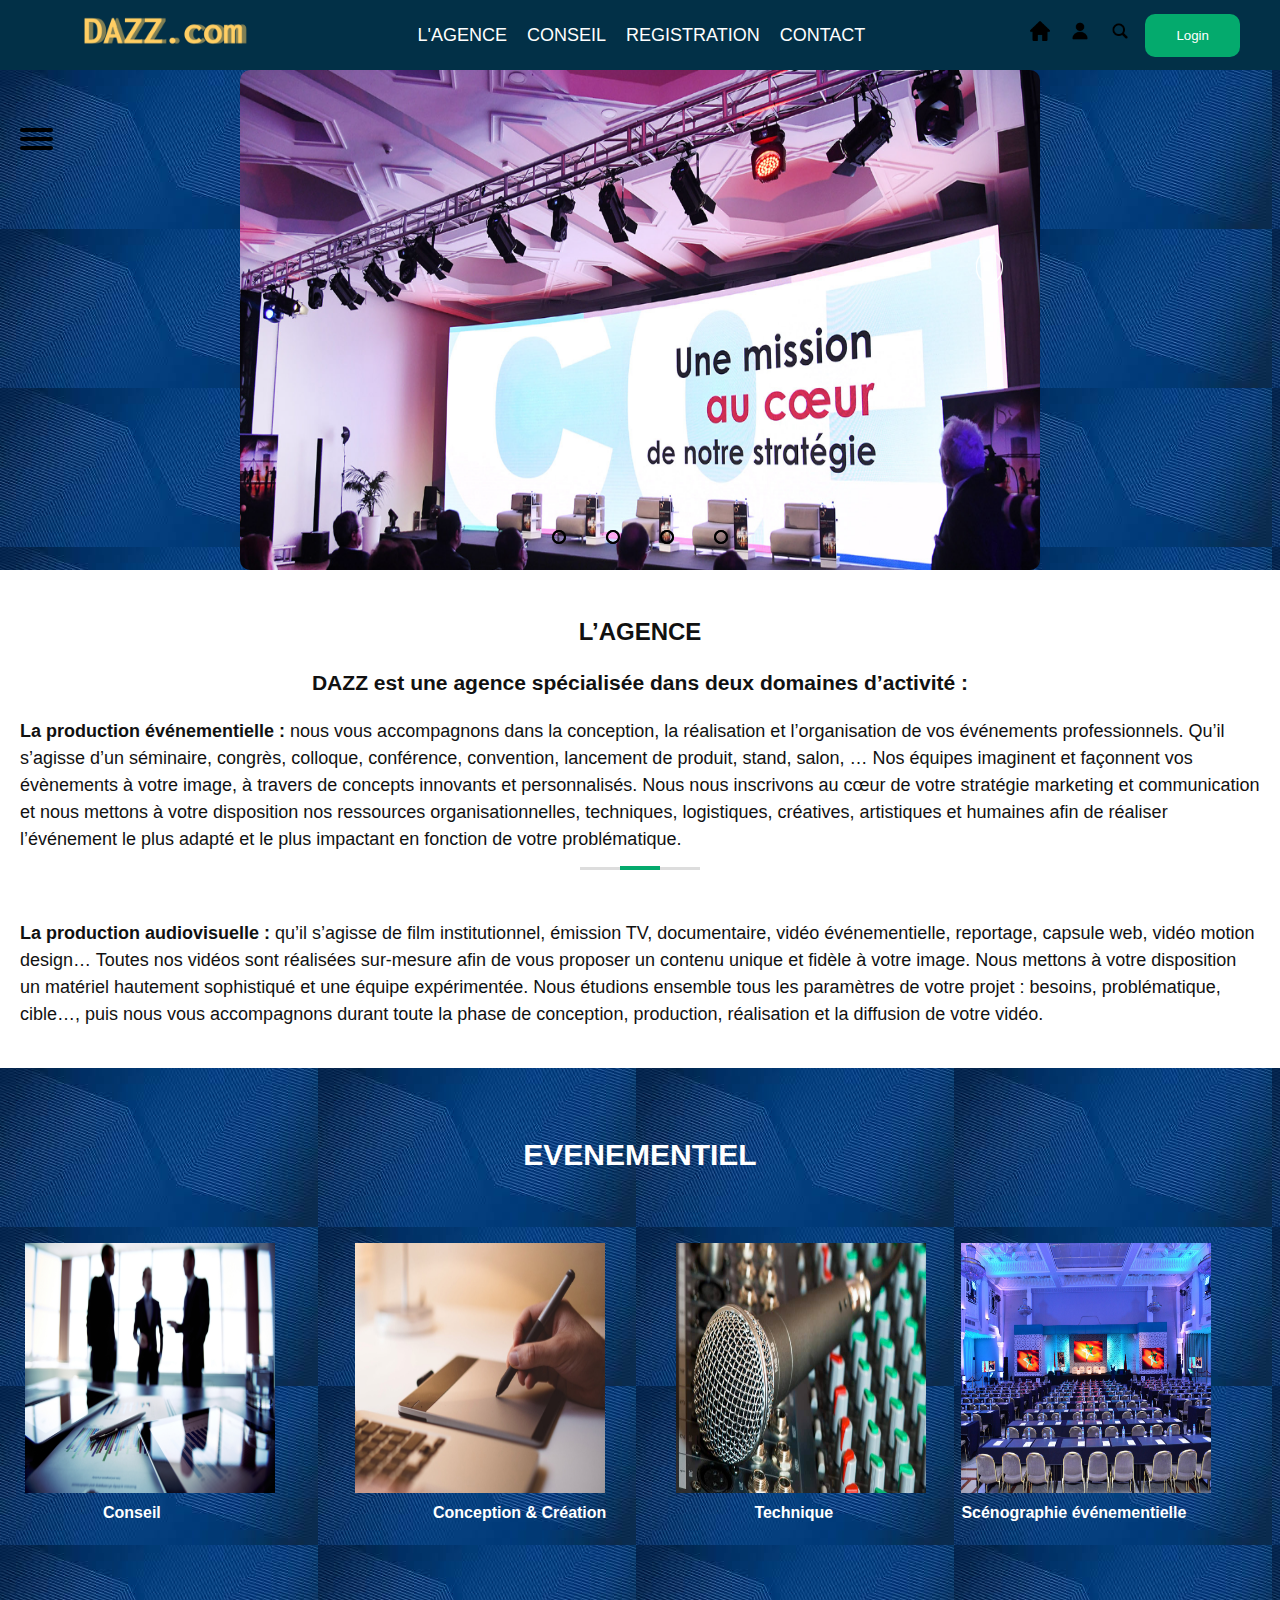
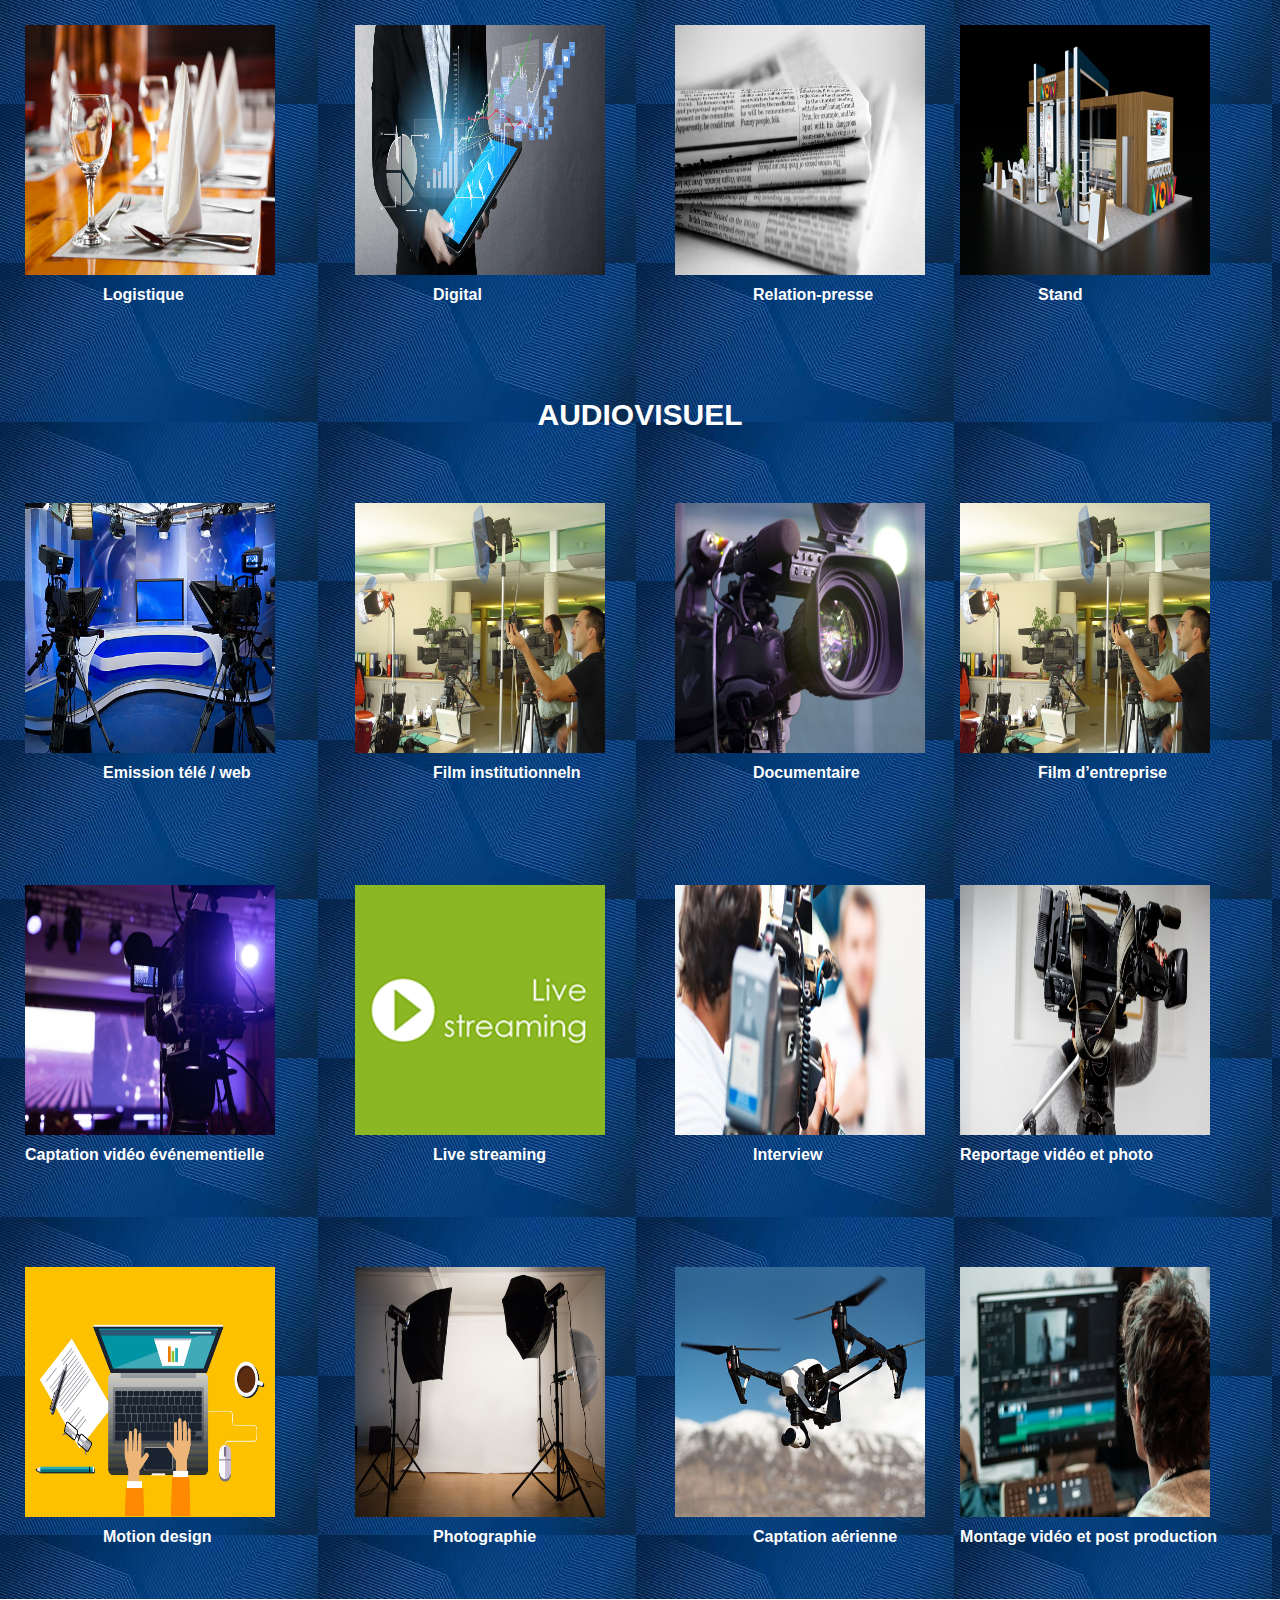
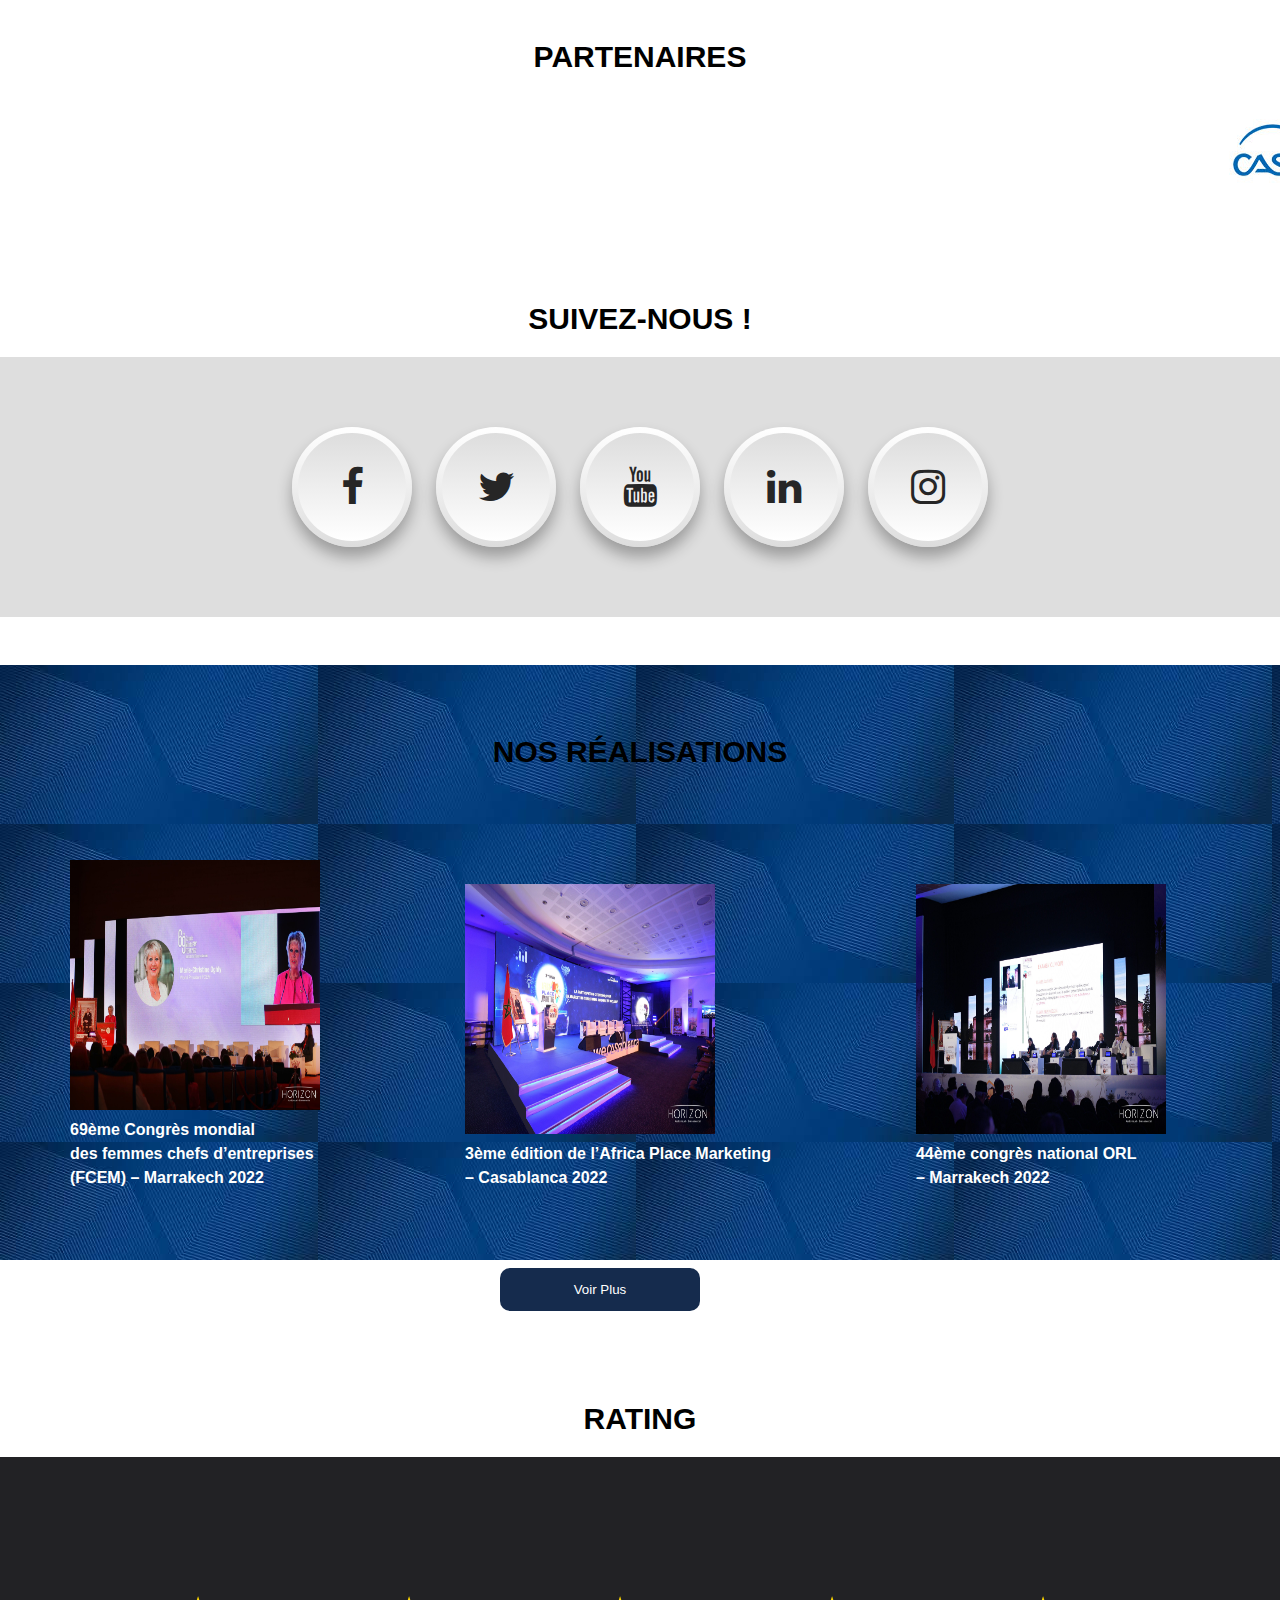
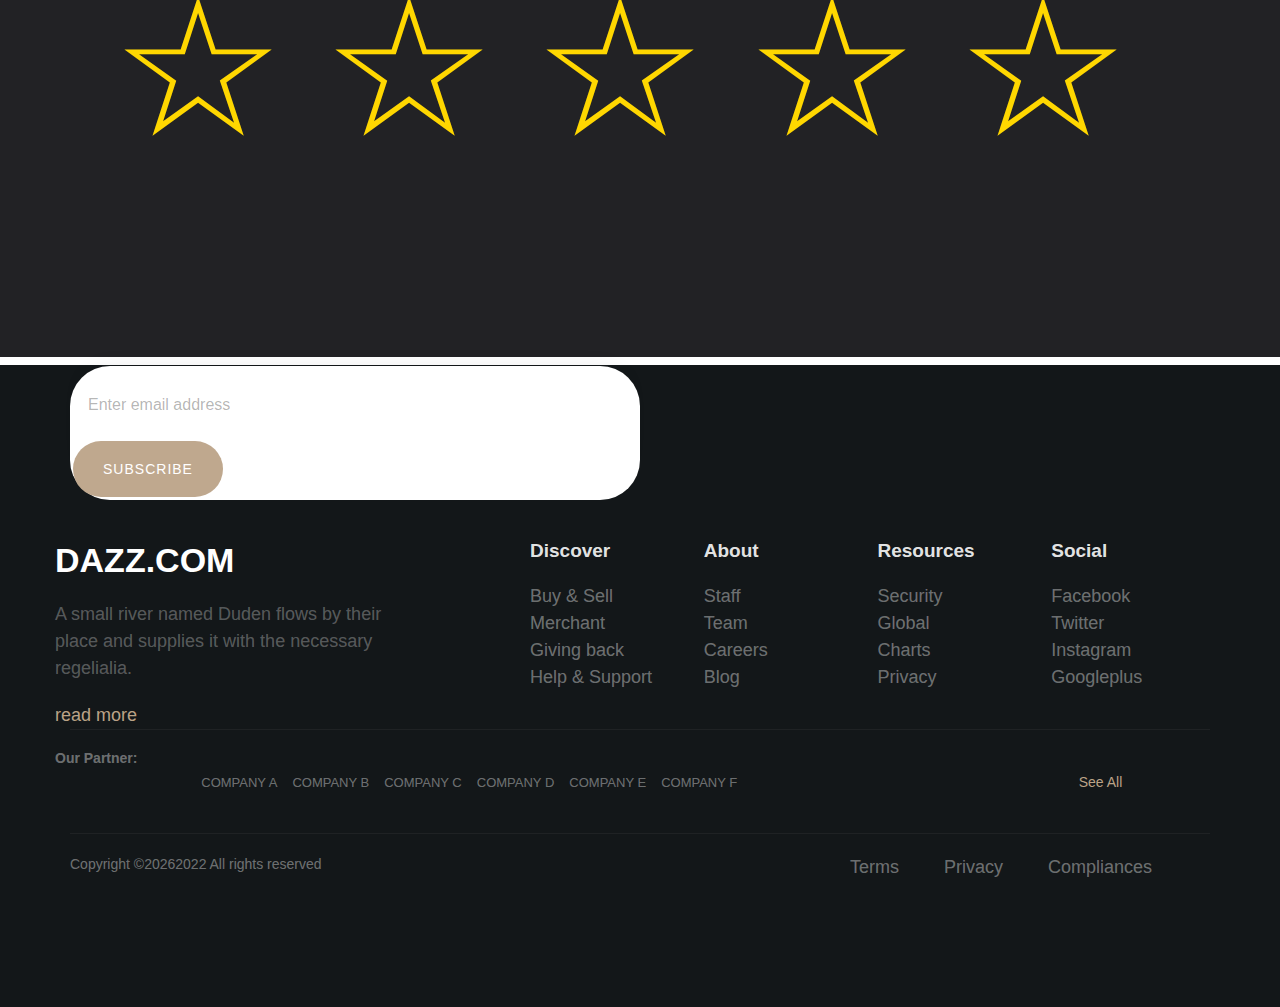
<file: index.html>
<!DOCTYPE HTML>
<html lang="fr">
	<head>
		<meta charset="UTF-8"/>
		<meta name="author" content="DAZZAZI AHMED SAID"/>
		<meta name="viewport" content="width=device-width, initial-scale=1">
		<title></title>
		<link rel="stylesheet" href="css/head.css">
		<link rel="stylesheet" href="css/gauche.css">
		<!--link rel="stylesheet" href="css/c2.css"-->
		<link rel="stylesheet" href="css/c3.css">
		<link rel="stylesheet" href="css/c4.css">
		<link rel="stylesheet" href="css/style.css"/>
		<link rel="javascript" href="js/j1.js"/>
		<link rel="shortcut icon" href="images\logo.png">
		<style>
			/*html,body{
				background-image: url('./images/bg2.jpg');
			}*/
			.socialm{
				width: 100%;
				height: 260px;
			}
			/*.c2,.c1,.c3{
				width: auto;
				height: auto;
				
			}*/
			h6{
				font-size: medium;
				color: white;
			}
			#ev2{
				font-size: medium;
				padding-left: 78px;
				color: white;
			}
			#ev1{
				font-size: medium;
				padding-left: 0;
				color: white;
			}
			h1{
				text-align: center;
				color: rgb(0, 0, 0);
			}
			h1.bl1{
				text-align: center;
				color: rgb(172, 48, 48);
			}	
		 	h1::after {
    		content: "";
    		position: absolute;
    		display: block;
    		width: 40px;
    		height: 4px;
    		background: #04aa6d;
    		bottom: 30px;
    		left: calc(50% - 20px);
			
			}
			h1::before {
    		content: "";
    		position: absolute;
    		display: block;
    		width: 120px;
    		height: 3px;
   		 	background: #ddd;
    		bottom: 30px;
    		left: calc(50% - 60px);
}
			.block_0{
				/*background-color: #152b4d;*/
				background-image: url('./images/bg2.jpg');
				
			}
			.sl{
				width: 100%;
				height: 500px;
			}
		</style>
	</head>
	<body>
	<!-- ======= header ======= -->
	<header class="entete" >
			
		<nav class="top-nav">
			<a class="logo" href="index.html"><img src="images/logo_transparent.png" id="lg"></a>
		  <div class="lists-container" id="lists-container">
			<ul class="link-list" id="link-list">
		
				<li class="bu"><a id="d2" href="AGENCE.html" >L'AGENCE</a></li>
				<li classc="bu"><a id="d2" href="nous.html" >CONSEIL</a></li>
				<li class="bu"><a id="d2" href="registerS.html" >REGISTRATION</a></li>
				<li class="bu"><a id="d2" href="Contact.html" >CONTACT</a></li>
				
			</ul>
			<ul class="social-list">
				<li><a id="d1" href="index.html"><img src="images\home.png" id="h"></a></li>
				<li><a id="d1" href="#" ><img src="images\utilisateur.png" id="h"></a></li>
				<li><a id="d1" href="#"><img src="images\loupe.png" id="h"></a></li>
				<li>
					<div class="bd">
						<button onclick="document.getElementById('id1').style.display='block'" style="width:auto;">Login</button>

						<div id="id1" class="b1">
						  
						  <form name="form" class="b1-content animate" method="post">
							<div class="imgcontainer">
							  <span onclick="document.getElementById('id1').style.display='none'" class="close" title="Close B1">&times;</span>
							  <img src="images/profil-de-lutilisateur.png" alt="Avatar" class="avatar"/>
							</div>
							<div class="container">
							  <label for="uname"><b>Username</b></label>
							  <input type="name" placeholder="Enter Username" name="uname" required>
						
							  <label for="psw"><b>Password</b></label>
							  <input type="password" placeholder="Enter Password" name="psw" required>
								
							  <label for="tel"><b>Phone</b></label>
							  <input type="tel" placeholder="(+212)" name="tel" required>
							  <button type="submit" onclick="javascript:affiche();">Login</button>
							  <label>
								<input type="checkbox" checked="checked" name="remember"> Remember me
							  </label>
							</div>
						  </form>
						</div>
						</div>

				</li>
			</ul>
		  </div>
		  <button class="btn menu-btn" id="menu-btn"><i class="ri-menu-line"></i></button>
		  <button class="btn close-btn" id="close-btn"><i class="ri-close-fill"></i></button>
		</nav>
</header>
<!-- ======= End header ======= -->
<br\>
<iframe class="sl" src="gaucheS.html" name="sl" >sorry</iframe>
<!--iframe class="centre" src="centreS.html" name="centre" >sorry</iframe-->
<div class="centre">
	<div class="gauche">	
   <nav role="navigation">
   <div id="menuToggle">
   <input type="checkbox" />
   <span></span>
   <span></span>
   <span></span>
   <ul id="menu">
	   <li><a href="index.html">Home</a></li>
	   <li><a href="AGENCE.html">Agence</a></li>
	   <li><a href="registerS.html">Registration</a></li>
	   <li><a href="Contact.html">Contact</a></li>
	   <li><a href="rating.html">Avis</a></li>
   </ul>
   </div>
   </nav>
   </div>
   <h2 style="text-align: center;">L’AGENCE</h2>
   <h3  style="text-align: center;">DAZZ est une agence spécialisée dans deux domaines d’activité :</h3>
   <div class="Box">
	<div class="cont">
		<ul>
		<li style="display: list-item;text-align: -webkit-match-parent;"><p><b>La production événementielle : </b>nous vous accompagnons dans la conception, la réalisation et l’organisation de vos événements professionnels. Qu’il s’agisse d’un séminaire, congrès, colloque, conférence, convention, lancement de produit, stand, salon, … Nos équipes imaginent et façonnent vos évènements à votre image, à travers de concepts innovants et personnalisés.  Nous nous inscrivons au cœur de votre stratégie marketing et communication et nous mettons à votre disposition nos ressources organisationnelles, techniques, logistiques, créatives, artistiques et humaines afin de réaliser l’événement le plus adapté et le plus impactant en fonction de votre problématique.</p></li>
		<br>
		<li style="display: list-item;text-align: -webkit-match-parent;"><p><b>La production audiovisuelle : </b>qu’il s’agisse de film institutionnel, émission TV, documentaire, vidéo événementielle, reportage, capsule web, vidéo motion design… Toutes nos vidéos sont réalisées sur-mesure afin de vous proposer un contenu unique et fidèle à votre image. Nous mettons à votre disposition un matériel hautement sophistiqué et une équipe expérimentée. Nous étudions ensemble tous les paramètres de votre projet : besoins, problématique, cible…, puis nous vous accompagnons durant toute la phase de conception, production, réalisation et la diffusion de votre vidéo.</p></li>
	</ul>
	</div>
	</div>
   <div class="block_0">
   <div>
	<h2 style="color: rgba(240, 248, 255, 0);">rrrrrrrrrr</h2>
   </div>
<h1 style="color: white;">EVENEMENTIEL</h1>
<div class="c1" style="display:inline-block;margin: 25px;">
	<img src="images\Conseil.jpg">
	<h6 id="ev2">Conseil</h6>
	</div>
   <div class="c2" style="display:inline-block;margin: 50px;">
	<img src="images\Conception_creation.jpg">
	<h6 id="ev2">Conception & Création</h6>
	</div>
   <div class="c3" style="display:inline-block; margin: 15px;">
	<img src="images\Technique.jpg">
	<h6 id="ev2">Technique</h6>
	</div>
	<div class="c4" style="display:inline-block; margin: 15px;">
		<img src="images\agence.jpg">
		<h6 id="ev1">Scénographie événementielle</h6>
		</div>
	<div class="c5" style="display:inline-block; margin: 25px;">
		<img src="images\Logistique.jpg">
		<h6 id="ev2">Logistique</h6>
		</div>
		<div class="c6" style="display:inline-block; margin: 50px;">
			<img src="images\Digital.jpg">
			<h6 id="ev2">Digital</h6>
			</div>
		<div class="c7" style="display:inline-block; margin: 15px;">
			<img src="images\Relation-presse.jpg">
			<h6 id="ev2">Relation-presse</h6>
			</div>
		<div class="c8" style="display:inline-block; margin: 15px;">
			<img src="images\Stand.jpg">
			<h6 id="ev2">Stand</h6>
		</div>
<h1 style="color: white;">AUDIOVISUEL</h1>		
<div class="c1" style="display:inline-block;margin: 25px;">
	<img src="images\Emission-tele-web.jpg">
	<h6 id="ev2">Emission télé / web</h6>
	</div>
   <div class="c2" style="display:inline-block;margin: 50px;">
	<img src="images\Film-dentreprise.jpg">
	<h6 id="ev2">Film institutionneln</h6>
	</div>
   <div class="c3" style="display:inline-block; margin: 15px;">
	<img src="images\Documentaire.jpg">
	<h6 id="ev2">Documentaire</h6>
	</div>
	<div class="c4" style="display:inline-block; margin: 15px;">
		<img src="images\Film-dentreprise.jpg">
		<h6 id="ev2">Film d’entreprise</h6>
		</div>
	<div class="c5" style="display:inline-block; margin: 25px;">
		<img src="images\Captation-video-evenementielle.jpg">
		<h6 id="ev1">Captation vidéo événementielle</h6>
		</div>
		<div class="c6" style="display:inline-block; margin: 50px;">
			<img src="images\live-streaming2.png">
			<h6 id="ev2">Live streaming</h6>
			</div>
		<div class="c7" style="display:inline-block; margin: 15px;">
			<img src="images\Interview.png">
			<h6 id="ev2">Interview</h6>
			</div>
		<div class="c8" style="display:inline-block; margin: 15px;">
			<img src="images\Reportage-video.jpg">
			<h6 id="ev1">Reportage vidéo et photo</h6>
		</div>
		<div class="c9" style="display:inline-block; margin: 25px;">
			<img src="images\motion-design.jpg">
			<h6 id="ev2">Motion design</h6>
			</div>
			<div class="c10" style="display:inline-block; margin: 50px;">
				<img src="images\Photographie-scaled.jpg">
				<h6 id="ev2">Photographie</h6>
				</div>
			<div class="c11" style="display:inline-block; margin: 15px;">
				<img src="images\Captation-aerienne.jpg">
				<h6 id="ev2">Captation aérienne</h6>
				</div>
			<div class="c12" style="display:inline-block; margin: 15px;">
				<img src="images\montage-video.jpg">
				<h6 id="ev1">Montage vidéo et post production</h6>
			</div>
		</div>
<h1 id="bl1">PARTENAIRES</h1>
<marquee>
	<img src="images\p1.jpg">
	<img src="images\p2.jpg">
	<img src="images\p3.jpg">
	<img src="images\p4.jpg">
	<img src="images\p5.jpg">
	<img src="images\p6.jpg">
	<img src="images\p7.jpg">
</marquee>
<h1>Suivez-nous !</h1>
   <iframe class="socialm" src="centreS.html" name="socialm" >sorry</iframe>
   <div class="block_0">
	<div>
	 <h2 style="color: rgba(240, 248, 255, 0);">rrrrrrrrrr</h2>
	</div>
<h1 id="bl1">NOS RÉALISATIONS</h1>
		   <div class="c1" style="display:inline-block;margin: 70px;">
			<img src="images\imgm1.jpg">
			<h6>69ème Congrès mondial<br> des femmes chefs d’entreprises <br>(FCEM) – Marrakech 2022</h6>
			</div>
		   <div class="c2" style="display:inline-block;margin: 70px;">
			<img src="images\imgm2.jpg"><h6>3ème édition de l’Africa Place Marketing <br>– Casablanca 2022</h6>
			</div>
		   <div class="c3" style="display:inline-block; margin: 70px;">
			<img src="images\imgm3.jpg">
			<h6>44ème congrès national ORL <br>– Marrakech 2022</h6>
			</div>	
		</div>
			<button style="background-color: #152b4d;color: white;padding: 14px 31px;margin: 8px 0 50px 500px;border: none;border-radius: 10px;cursor: pointer;width: 200px;">
				<a href="centreS.html" style="color: white;">Voir Plus</a>
			</button>
	<h1>RATING</h1>
	<iframe class="sl" src="rating.html" name="sl" >sorry</iframe>
</div>	
<!--------Footer------------->

<footer id="j" class="footer-02">
	<div class="container">
	<div class="row justify-content-center">
	<div class="col-10 col-lg-6">
	<div class="subscribe mb-5">
	<form action="#" class="subscribe-form">
	<div class="form-group d-flex">
	<input type="email" class="form-control rounded-left" placeholder="Enter email address">
	<input type="submit" value="Subscribe" class="form-control submit px-3">
	</div>
	</form>
	</div>
	</div>
	</div>
	<div class="row">
	<div class="col-md-4 col-lg-5">
	<div class="row">
	<div class="col-md-12 col-lg-8 mb-md-0 mb-4">
	<h2 class="footer-heading"><a href="#" class="logo">DAZZ.com</a></h2>
	<p>A small river named Duden flows by their place and supplies it with the necessary regelialia.</p>
	<a href="#">read more <span class="ion-ios-arrow-round-forward"></span></a>
	</div>
	</div>
	</div>
	<div class="col-md-8 col-lg-7">
	<div class="row">
	<div class="col-md-3 mb-md-0 mb-4 border-left">
	<h2 class="footer-heading">Discover</h2>
	<ul class="list-unstyled">
	<li><a href="#" class="py-1 d-block">Buy &amp; Sell</a></li>
	<li><a href="#" class="py-1 d-block">Merchant</a></li>
	<li><a href="#" class="py-1 d-block">Giving back</a></li>
	<li><a href="#" class="py-1 d-block">Help &amp; Support</a></li>
	</ul>
	</div>
	<div class="col-md-3 mb-md-0 mb-4 border-left">
	<h2 class="footer-heading">About</h2>
	<ul class="list-unstyled">
	<li><a href="#" class="py-1 d-block">Staff</a></li>
	<li><a href="#" class="py-1 d-block">Team</a></li>
	<li><a href="#" class="py-1 d-block">Careers</a></li>
	<li><a href="#" class="py-1 d-block">Blog</a></li>
	</ul>
	</div>
	<div class="col-md-3 mb-md-0 mb-4 border-left">
	<h2 class="footer-heading">Resources</h2>
	<ul class="list-unstyled">
	<li><a href="#" class="py-1 d-block">Security</a></li>
	<li><a href="#" class="py-1 d-block">Global</a></li>
	<li><a href="#" class="py-1 d-block">Charts</a></li>
	<li><a href="#" class="py-1 d-block">Privacy</a></li>
	</ul>
	</div>
	<div class="col-md-3 mb-md-0 mb-4 border-left">
	<h2 class="footer-heading">Social</h2>
	<ul class="list-unstyled">
	<li><a href="#" class="py-1 d-block">Facebook</a></li>
	<li><a href="#" class="py-1 d-block">Twitter</a></li>
	<li><a href="#" class="py-1 d-block">Instagram</a></li>
	<li><a href="#" class="py-1 d-block">Googleplus</a></li>
	</ul>
	</div>
	</div>
	</div>
	</div>
	<div class="row partner-wrap mt-5">
	<div class="col-md-12">
	<div class="row align-items-center">
	<div class="col">
	<h3 class="mb-0">Our Partner:</h3>
	</div>
	<div class="col-md-9">
	<p class="partner-name mb-0">
	<a href="#"><span class="ion-logo-ionic mr-2"></span>Company A</a>
	<a href="#"><span class="ion-logo-ionic mr-2"></span>Company B</a>
	<a href="#"><span class="ion-logo-ionic mr-2"></span>Company C</a>
	<a href="#"><span class="ion-logo-ionic mr-2"></span>Company D</a>
	<a href="#"><span class="ion-logo-ionic mr-2"></span>Company E</a>
	<a href="#"><span class="ion-logo-ionic mr-2"></span>Company F</a>
	</p>
	</div>
	<div class="col text-md-right">
	<p class="mb-0"><a href="#" class="btn-custom">See All <span class="ion-ios-arrow-round-forward"></span></a></p>
	</div>
	</div>
	</div>
	</div>
	<div class="row mt-5">
	<div class="col-md-6 col-lg-8">
	<p class="copyright">
	Copyright ©<script>document.write(new Date().getFullYear());</script>2022 All rights reserved
	</p>
	</div>
	<div class="col-md-6 col-lg-4 text-md-right">
	<p class="mb-0 list-unstyled">
	<a class="mr-md-3" href="#">Terms</a>
	<a class="mr-md-3" href="#">Privacy</a>
	<a class="mr-md-3" href="#">Compliances</a>
	</p>
	</div>
	</div>
	</div>
	</footer>
<!--End footer-->
	</body>
</html>
</file>
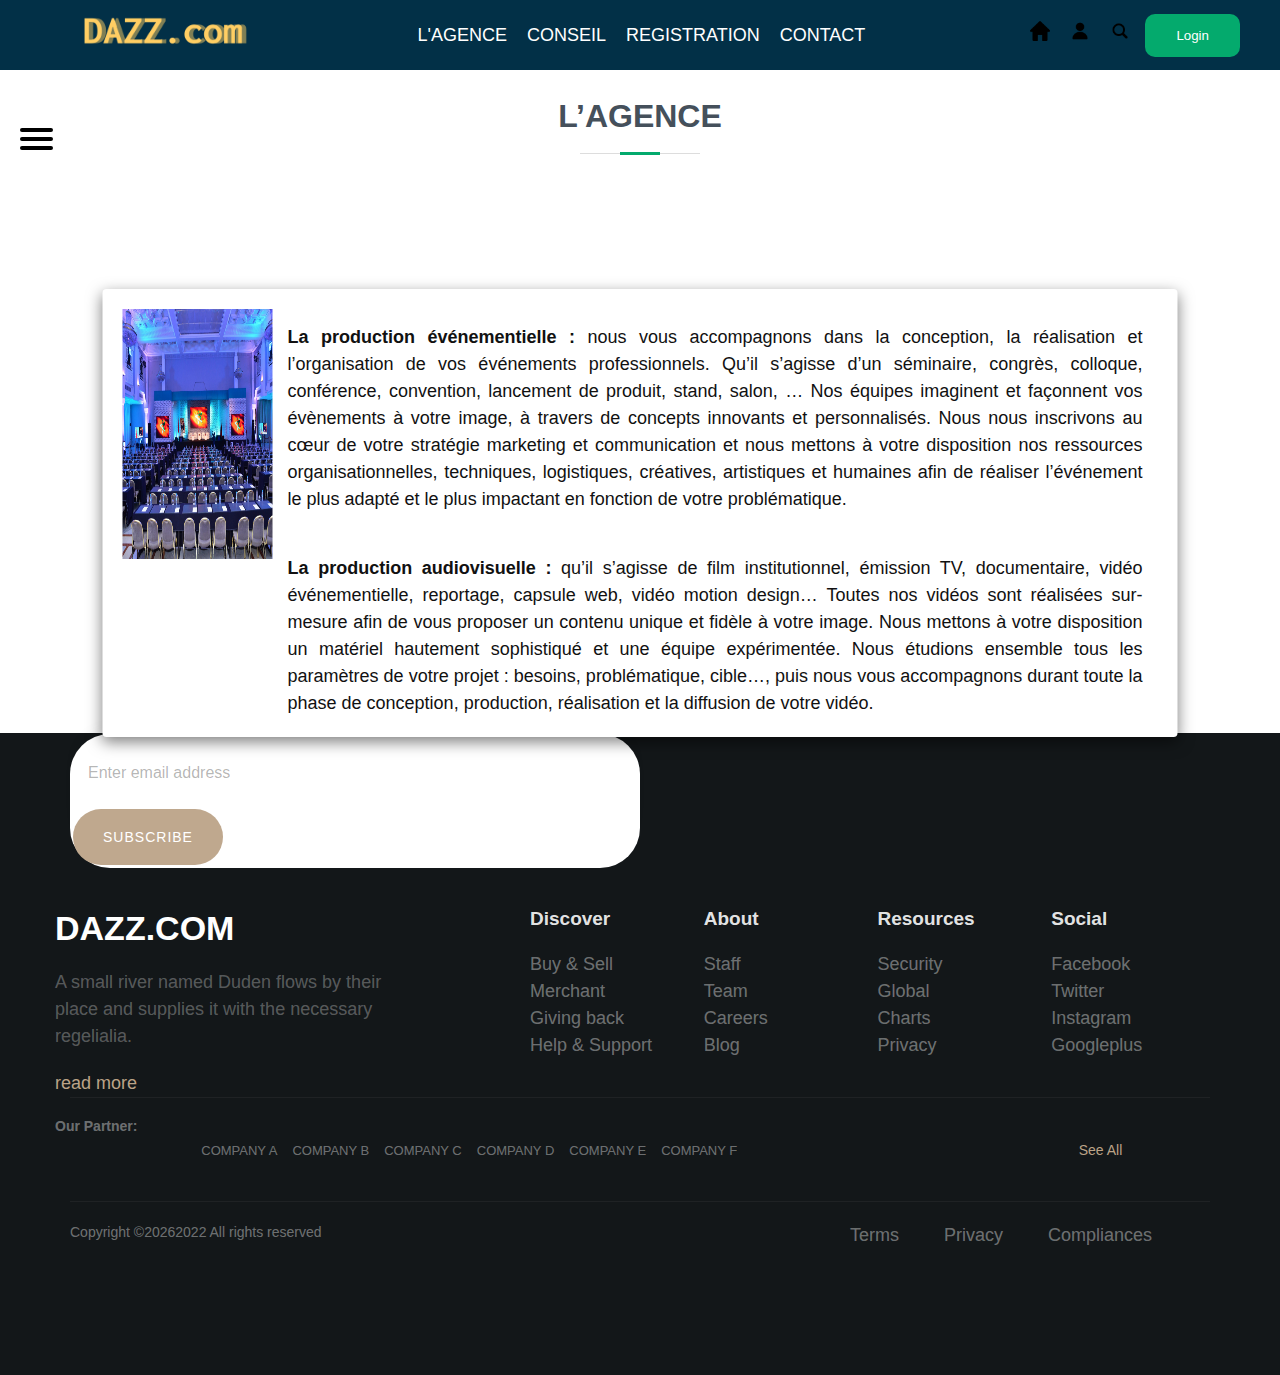
<file: AGENCE.html>
<!DOCTYPE HTML>
<html lang="fr">
	<head>
		<meta charset="UTF-8"/>
		<meta name="viewport" content="width=device-width, initial-scale=1">
		<meta name="author" content="DAZZAZI AHMED SAID"/>
		<title>L’AGENCE</title>
		<link rel="stylesheet" href="css/head.css">
		<link rel="stylesheet" href="css/gauche.css">
		<link rel="stylesheet" href="css/c2.css">
		<link rel="stylesheet" href="css/c3.css">
		<link rel="stylesheet" href="css/c4.css">
		<link rel="stylesheet" href="css/style.css"/>
		<link rel="javascript" href="js/j1.js"/>
		<link rel="shortcut icon" href="images\logo.png"> 
		<style>
			li{
				display: list-item;
    			text-align: -webkit-match-parent;
			}
			/*.bkrd_img{
				background-image: url('./images/Conseil.jpg');
				background-size: contain;
				background-repeat: no-repeat;
				width: 200px;
				height: 100vh;
			}*/
		</style>
	</head>
	<body>
	<!-- ======= header ======= -->
	<header class="entete" >
			
		<nav class="top-nav">
			<a class="logo" href="index.html"><img src="images/logo_transparent.png" id="lg"></a>
		  <div class="lists-container" id="lists-container">
			<ul class="link-list" id="link-list">
		
				<li id="bu"><a href="AGENCE.html" >L'AGENCE</a></li>
				<li id="bu"><a href="nous.html" >CONSEIL</a></li>
				<li id="bu"><a href="registerS.html" >REGISTRATION</a></li>
				<li id="bu"><a href="Contact.html" >CONTACT</a></li>
				
			</ul>
			<ul class="social-list">
				<li><a href="index.html"><img src="images\home.png" id="h"></a></li>
				<li><a href="#" ><img src="images\utilisateur.png" id="h"></a></li>
				<li><a href="#"><img src="images\loupe.png" id="h"></a></li>
				<li>
					<div class="bd">
						<button onclick="document.getElementById('id1').style.display='block'" style="width:auto;">Login</button>

						<div id="id1" class="b1">
						  
						  <form name="form" class="b1-content animate" method="post">
							<div class="imgcontainer">
							  <span onclick="document.getElementById('id1').style.display='none'" class="close" title="Close B1">&times;</span>
							  <img src="images/profil-de-lutilisateur.png" alt="Avatar" class="avatar"/>
							</div>
							<div class="container">
							  <label for="uname"><b>Username</b></label>
							  <input type="name" placeholder="Enter Username" name="uname" required>
						
							  <label for="psw"><b>Password</b></label>
							  <input type="password" placeholder="Enter Password" name="psw" required>
								
							  <label for="tel"><b>Phone</b></label>
							  <input type="tel" placeholder="(+212)" name="tel" required>
							  <button type="submit" onclick="javascript:affiche();">Login</button>
							  <label>
								<input type="checkbox" checked="checked" name="remember"> Remember me
							  </label>
							</div>
						  </form>
						</div>
						</div>

				</li>
			</ul>
		  </div>
		  <button class="btn menu-btn" id="menu-btn"><i class="ri-menu-line"></i></button>
		  <button class="btn close-btn" id="close-btn"><i class="ri-close-fill"></i></button>
		</nav>
</header>
<!-- ======= End header ======= -->
<div class="bkrd_img">
	<div class="centre">
	<!-- ======= Er ======= -->
	<div class="gauche">	
   <nav role="navigation">
   <div id="menuToggle">
   <input type="checkbox" />
   <span></span>
   <span></span>
   <span></span>
   <ul id="menu">
	<li><a href="index.html">Home</a></li>
	<li><a href="AGENCE.html">Agence</a></li>
	<li><a href="registerS.html">Registration</a></li>
	<li><a href="Contact.html" >Contact</a></li>
	<li><a href="rating.html">Avis</a></li>
   </ul>
   </div>
   </nav>
   </div>
   <!-- ======= End Er ======= -->
   <br>
   <h2>L’AGENCE</h2>
   <div class="Box">
	
	<div class="imgBx">
		<img src="images/agence.jpg">
	</div>
	<div class="cont">
		<ul>
		<li><p><b>La production événementielle : </b>nous vous accompagnons dans la conception, la réalisation et l’organisation de vos événements professionnels. Qu’il s’agisse d’un séminaire, congrès, colloque, conférence, convention, lancement de produit, stand, salon, … Nos équipes imaginent et façonnent vos évènements à votre image, à travers de concepts innovants et personnalisés.  Nous nous inscrivons au cœur de votre stratégie marketing et communication et nous mettons à votre disposition nos ressources organisationnelles, techniques, logistiques, créatives, artistiques et humaines afin de réaliser l’événement le plus adapté et le plus impactant en fonction de votre problématique.</p></li>
		<br>
		<li><p><b>La production audiovisuelle : </b>qu’il s’agisse de film institutionnel, émission TV, documentaire, vidéo événementielle, reportage, capsule web, vidéo motion design… Toutes nos vidéos sont réalisées sur-mesure afin de vous proposer un contenu unique et fidèle à votre image. Nous mettons à votre disposition un matériel hautement sophistiqué et une équipe expérimentée. Nous étudions ensemble tous les paramètres de votre projet : besoins, problématique, cible…, puis nous vous accompagnons durant toute la phase de conception, production, réalisation et la diffusion de votre vidéo.</p></li>
	</ul>
	</div>
	</div>
   </div>
</div>
	
<!--------Footer------------->

<footer id="j" class="footer-02">
	<div class="container">
	<div class="row justify-content-center">
	<div class="col-10 col-lg-6">
	<div class="subscribe mb-5">
	<form action="#" class="subscribe-form">
	<div class="form-group d-flex">
	<input type="email" class="form-control rounded-left" placeholder="Enter email address">
	<input type="submit" value="Subscribe" class="form-control submit px-3">
	</div>
	</form>
	</div>
	</div>
	</div>
	<div class="row">
	<div class="col-md-4 col-lg-5">
	<div class="row">
	<div class="col-md-12 col-lg-8 mb-md-0 mb-4">
	<h2 class="footer-heading"><a href="#" class="logo">DAZZ.com</a></h2>
	<p>A small river named Duden flows by their place and supplies it with the necessary regelialia.</p>
	<a href="#">read more <span class="ion-ios-arrow-round-forward"></span></a>
	</div>
	</div>
	</div>
	<div class="col-md-8 col-lg-7">
	<div class="row">
	<div class="col-md-3 mb-md-0 mb-4 border-left">
	<h2 class="footer-heading">Discover</h2>
	<ul class="list-unstyled">
	<li><a href="#" class="py-1 d-block">Buy &amp; Sell</a></li>
	<li><a href="#" class="py-1 d-block">Merchant</a></li>
	<li><a href="#" class="py-1 d-block">Giving back</a></li>
	<li><a href="#" class="py-1 d-block">Help &amp; Support</a></li>
	</ul>
	</div>
	<div class="col-md-3 mb-md-0 mb-4 border-left">
	<h2 class="footer-heading">About</h2>
	<ul class="list-unstyled">
	<li><a href="#" class="py-1 d-block">Staff</a></li>
	<li><a href="#" class="py-1 d-block">Team</a></li>
	<li><a href="#" class="py-1 d-block">Careers</a></li>
	<li><a href="#" class="py-1 d-block">Blog</a></li>
	</ul>
	</div>
	<div class="col-md-3 mb-md-0 mb-4 border-left">
	<h2 class="footer-heading">Resources</h2>
	<ul class="list-unstyled">
	<li><a href="#" class="py-1 d-block">Security</a></li>
	<li><a href="#" class="py-1 d-block">Global</a></li>
	<li><a href="#" class="py-1 d-block">Charts</a></li>
	<li><a href="#" class="py-1 d-block">Privacy</a></li>
	</ul>
	</div>
	<div class="col-md-3 mb-md-0 mb-4 border-left">
	<h2 class="footer-heading">Social</h2>
	<ul class="list-unstyled">
	<li><a href="#" class="py-1 d-block">Facebook</a></li>
	<li><a href="#" class="py-1 d-block">Twitter</a></li>
	<li><a href="#" class="py-1 d-block">Instagram</a></li>
	<li><a href="#" class="py-1 d-block">Googleplus</a></li>
	</ul>
	</div>
	</div>
	</div>
	</div>
	<div class="row partner-wrap mt-5">
	<div class="col-md-12">
	<div class="row align-items-center">
	<div class="col">
	<h3 class="mb-0">Our Partner:</h3>
	</div>
	<div class="col-md-9">
	<p class="partner-name mb-0">
	<a href="#"><span class="ion-logo-ionic mr-2"></span>Company A</a>
	<a href="#"><span class="ion-logo-ionic mr-2"></span>Company B</a>
	<a href="#"><span class="ion-logo-ionic mr-2"></span>Company C</a>
	<a href="#"><span class="ion-logo-ionic mr-2"></span>Company D</a>
	<a href="#"><span class="ion-logo-ionic mr-2"></span>Company E</a>
	<a href="#"><span class="ion-logo-ionic mr-2"></span>Company F</a>
	</p>
	</div>
	<div class="col text-md-right">
	<p class="mb-0"><a href="#" class="btn-custom">See All <span class="ion-ios-arrow-round-forward"></span></a></p>
	</div>
	</div>
	</div>
	</div>
	<div class="row mt-5">
	<div class="col-md-6 col-lg-8">
	<p class="copyright">
	Copyright ©<script>document.write(new Date().getFullYear());</script>2022 All rights reserved
	</p>
	</div>
	<div class="col-md-6 col-lg-4 text-md-right">
	<p class="mb-0 list-unstyled">
	<a class="mr-md-3" href="#">Terms</a>
	<a class="mr-md-3" href="#">Privacy</a>
	<a class="mr-md-3" href="#">Compliances</a>
	</p>
	</div>
	</div>
	</div>
	</footer>
<!--End footer-->
	</body>
</html>
</file>
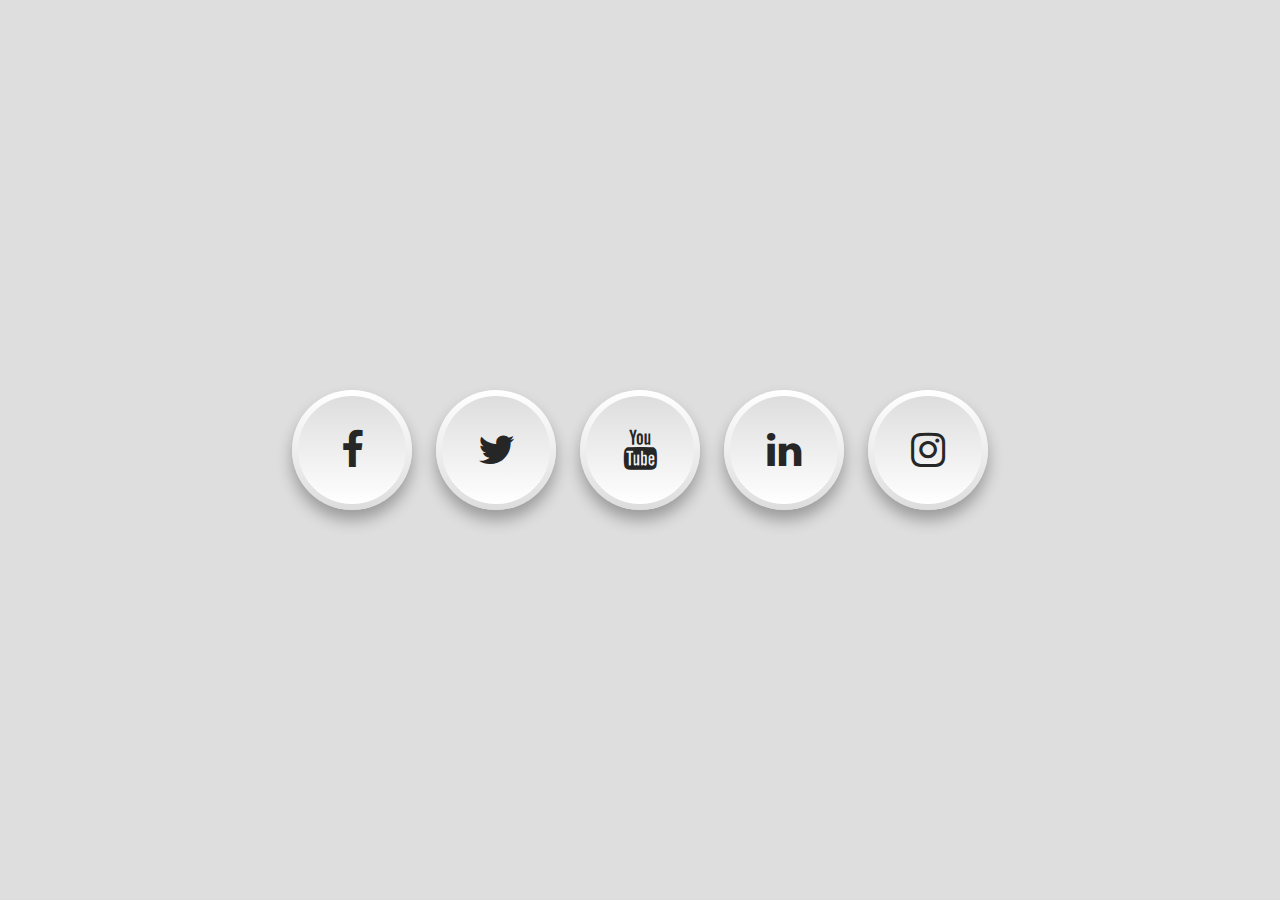
<file: centreS.html>
<!DOCTYPE html>
<html lang="fr">
<head>
    <title> Social media Icons</title>
    <link href="https://stackpath.bootstrapcdn.com/font-awesome/4.7.0/css/font-awesome.min.css" rel="stylesheet">
    <style>
		body
{
    margin: 0;
    padding: 0;
    background: #dedede;
    justify-content: center;
    align-items: center;
    display: flex;
    height: 100vh;
}
ul
{
     
    margin: 0;
    padding: 0;
}
ul li
{
    list-style: none;
    display: inline-block;
}
ul li a
{
    position: relative;
    width: 120px;
    height: 120px;
    display: block;
    text-align: center;
    margin: 0 10px;
    border-radius: 50%;
    padding: 6px;
    box-sizing: border-box;
    text-decoration: none;
    box-shadow: 0 10px 15px rgba(0,0,0,0.3);
    background: linear-gradient(0deg, #ddd, #fff);
    transition: .5s;
}
ul li a:hover
{
    box-shadow: 0 2px 5px rgba(0,0,0,0.3);
}
ul li a .fa
{
    width: 100%;
    height: 100%;
    display: block;
    background: linear-gradient(0deg, #fff, #ddd);
    border-radius: 50%;
    line-height: calc(120px - 12px);
    font-size: 40px;
    color: #262626;
    transition: .5s;
}
ul li:nth-child(1) a:hover .fa
{
    color: #3b5999;
}
ul li:nth-child(2) a:hover .fa
{
    color: #55acee;
}
ul li:nth-child(3) a:hover .fa
{
    color: #dd4b39;
}
ul li:nth-child(4) a:hover .fa
{
    color: #0077B5;
}
ul li:nth-child(5) a:hover .fa
{
    color: #e4405f;
}
	</style>

</head>
<body>
    
    <ul>
        <li><a href="https://web.facebook.com/horizonprod.ma?_rdc=1&_rdr" target="_blank"><i class="fa fa-facebook"></i></a></li>
        <li><a href="#"><i class="fa fa-twitter"></i></a></li>
        <li><a href="#"><i class="fa fa-youtube"></i></a></li>
        <li><a href="https://www.linkedin.com/company/horizon-prod?original_referer=https%3A%2F%2Fwww.horizonprod.ma%2F" target="_blank"><i class="fa fa-linkedin"></i></a></li>
        <li><a href="https://www.instagram.com/horizonprod/" target="_blank"><i class="fa fa-instagram"></i></a></li>
    </ul>
</body>
</html>
</file>
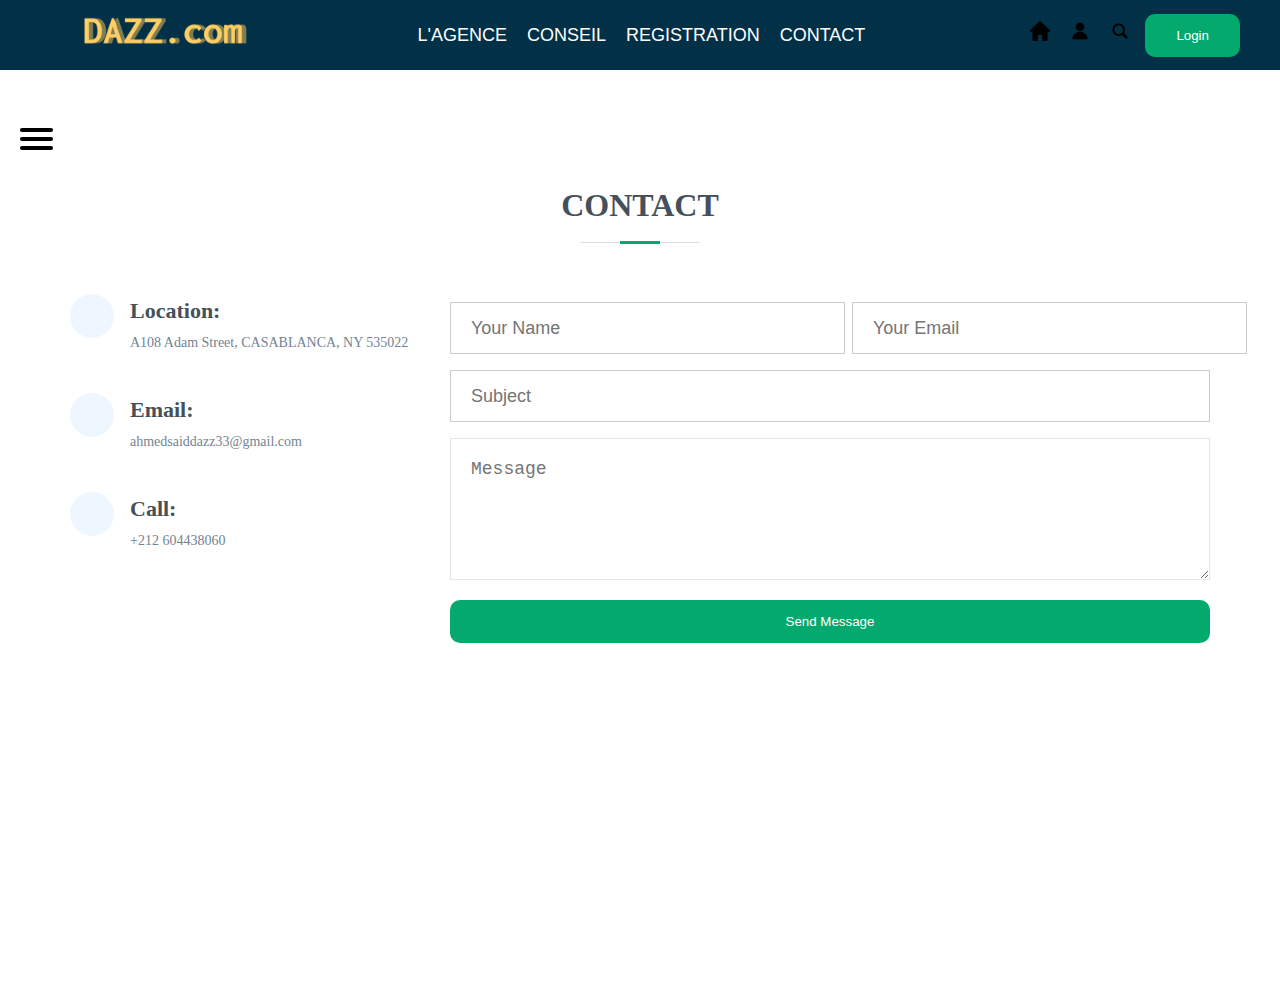
<file: Contact.html>
<!DOCTYPE HTML>
<html lang="fr">
	<head>
		<meta charset="UTF-8"/>
		<meta name="author" content="DAZZAZI AHMED SAID"/>
    <link rel="stylesheet" href="css/c3.css">
    <link rel="stylesheet" href="css/c4.css">
    <link rel="stylesheet" href="css/gauche.css">
    <!--link rel="stylesheet" href="css/head.css"-->
    <link rel="shortcut icon" href="images\logo.png">   
		<title>Contact</title> 
    <style>
      section {
  padding: 60px 0;
  overflow: hidden;
}

.section-title {
  text-align: center;
  padding-bottom: 30px;
}

.section-title h2 {
  font-size: 32px;
  font-weight: bold;
  text-transform: uppercase;
  margin-bottom: 20px;
  padding-bottom: 20px;
  position: relative;
  color: #45505b;
}

.section-title h2::before {
  content: "";
  position: absolute;
  display: block;
  width: 120px;
  height: 1px;
  background: #ddd;
  bottom: 1px;
  left: calc(50% - 60px);
}

.section-title h2::after {
  content: "";
  position: absolute;
  display: block;
  width: 40px;
  height: 3px;
  background: #04aa6d;
  bottom: 0;
  left: calc(50% - 20px);
}

.section-title p {
  margin-bottom: 0;
}
.contact .info {
  width: 100%;
  background: #fff;
}

.contact .info i {
  font-size: 20px;
  color: #0563bb;
  float: left;
  width: 44px;
  height: 44px;
  background: #eef7ff;
  display: flex;
  justify-content: center;
  align-items: center;
  border-radius: 50px;
  transition: all 0.3s ease-in-out;
}

.contact .info h4 {
  padding: 0 0 0 60px;
  font-size: 22px;
  font-weight: 600;
  margin-bottom: 5px;
  color: #45505b;
}

.contact .info p {
  padding: 0 0 0 60px;
  margin-bottom: 0;
  font-size: 14px;
  color: #728394;
}

.contact .info .email,
.contact .info .phone {
  margin-top: 40px;
}

.contact .info .email:hover i,
.contact .info .address:hover i,
.contact .info .phone:hover i {
  background: #0563bb;
  color: #fff;
}
#u{
  margin-left: 22px;
}
#u1{
  margin-left: 15px;
}
    </style>
	</head>
	<body>
<!-- ======= header ======= -->
<header class="entete" >
			
  <nav class="top-nav">
    <a class="logo" href="index.html"><img src="images/logo_transparent.png" id="lg"></a>
    <div class="lists-container" id="lists-container">
    <ul class="link-list" id="link-list">
  
      <li id="bu"><a href="AGENCE.html" >L'AGENCE</a></li>
      <li id="bu"><a href="nous.html" >CONSEIL</a></li>
      <li id="bu"><a href="registerS.html" >REGISTRATION</a></li>
      <li id="bu"><a href="Contact.html" >CONTACT</a></li>
      
    </ul>
    <ul class="social-list">
      <li><a href="index.html"><img src="images\home.png" id="h"></a></li>
      <li><a href="#" ><img src="images\utilisateur.png" id="h"></a></li>
      <li><a href="#"><img src="images\loupe.png" id="h"></a></li>
      <li>
        <div class="bd">
          <button onclick="document.getElementById('id1').style.display='block'" style="width:auto;">Login</button>

          <div id="id1" class="b1">
            
            <form name="form" class="b1-content animate" method="post">
            <div class="imgcontainer">
              <span onclick="document.getElementById('id1').style.display='none'" class="close" title="Close B1">&times;</span>
              <img src="images/profil-de-lutilisateur.png" alt="Avatar" class="avatar"/>
            </div>
            <div class="container">
              <label for="uname"><b>Username</b></label>
              <input type="name" placeholder="Enter Username" name="uname" required>
          
              <label for="psw"><b>Password</b></label>
              <input type="password" placeholder="Enter Password" name="psw" required>
              
              <label for="tel"><b>Phone</b></label>
              <input type="tel" placeholder="(+212)" name="tel" required>
              <button type="submit" onclick="javascript:affiche();">Login</button>
              <label>
              <input type="checkbox" checked="checked" name="remember"> Remember me
              </label>
            </div>
            </form>
          </div>
          </div>

      </li>
    </ul>
    </div>
    <button class="btn menu-btn" id="menu-btn"><i class="ri-menu-line"></i></button>
    <button class="btn close-btn" id="close-btn"><i class="ri-close-fill"></i></button>
  </nav>
</header>
<!-- ======= End header ======= -->  
<div class="gauche">	
  <nav role="navigation">
  <div id="menuToggle">
  <input type="checkbox" />
  <span></span>
  <span></span>
  <span></span>
  <ul id="menu">
    <li><a href="index.html">Home</a></li>
	   <li><a href="AGENCE.html">Agence</a></li>
	   <li><a href="registerS.html">Registration</a></li>
	   <li><a href="Contact.html">Contact</a></li>
	   <li><a href="rating.html">Avis</a></li>
  </ul>
  </div>
  </nav>
  </div> 
<!----------------------Contact--------------------------->
        <section id="contact" class="contact">
          <div class="container aos-init aos-animate" data-aos="fade-up">
            <div class="section-title"><h2>Contact</h2></div>
            <div class="row mt-1"><div class="col-lg-4">
              <div class="info"><div class="address">
                 <i class="bi bi-geo-alt"></i>
                 <h4>Location:</h4><p>A108 Adam Street, CASABLANCA, NY 535022</p></div>
                 <div class="email"> 
                  <i class="bi bi-envelope"></i><h4>Email:</h4><p>ahmedsaiddazz33@gmail.com</p></div>
                  <div class="phone"> <i class="bi bi-phone"></i><h4>Call:</h4><p>+212 604438060</p>
                  </div>
                </div>
              </div>
                <div class="col-lg-8 mt-5 mt-lg-0">
                  <form action="forme" method="post" class="email-form">
                    <div class="row">
                      <div class="col-md-6 form-group"> 
                      <input type="text" id="u1" name="name" class="form-control" id="name" placeholder="Your Name" required="">
                    </div>
                    <div class="col-md-6 form-group mt-3 mt-md-0">
                       <input type="email" id="u" class="form-control" name="email" id="email" placeholder="Your Email" required>
                      </div>
                      </div>
                      <div class="form-group mt-3"> 
                        <input type="text" class="form-control" name="subject" id="subject" placeholder="Subject" required>
                      </div>
                        <div class="form-group mt-3">
                          <textarea class="form-control" name="message" rows="5" placeholder="Message" required></textarea>
                        </div>
                          <div class="text-center"><button type="submit">Send Message</button></div>
                        </form>
                      </div>
                    </div>
                  </div>
          </section>
	</body>
</html>
</file>
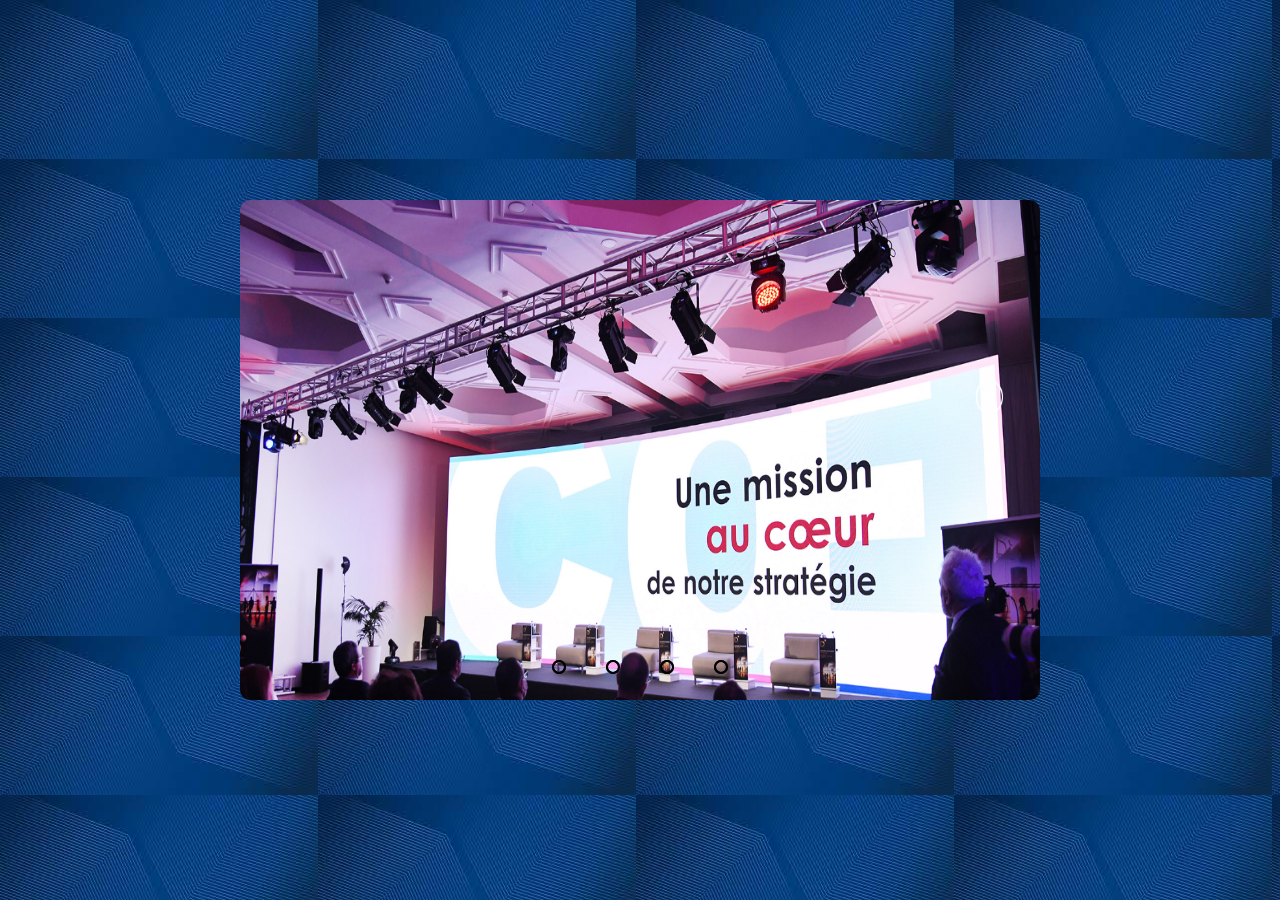
<file: gaucheS.html>
<!DOCTYPE html>
<html lang="fr">
  <head>
    <meta charset="utf-8">
    <title>Slider</title>
    <link rel="shortcut icon" href="images\logo.png">
    <style>
      body{
  margin: 0;
  padding: 0;
  height: 100vh;
  display: flex;
  justify-content: center;
  align-items: center;
  background-image: url('./images/bg2.jpg');
}

.slider{
  width: 800px;
  height: 500px;
  border-radius: 10px;
  overflow: hidden;
}

.slides{
  width: 500%;
  height: 500px;
  display: flex;
}

.slides input{
  display: none;
}

.slide{
  width: 20%;
  transition: 2s;
}

.slide img{
  width: 800px;
  height: 500px;
}

/*css for manual slide navigation*/

.navigation-manual{
  position: absolute;
  width: 800px;
  margin-top: -40px;
  display: flex;
  justify-content: center;
}

.manual-btn{
  border: 2px solid #000000;
  padding: 5px;
  border-radius: 10px;
  cursor: pointer;
  transition: 0.5s;
}

.manual-btn:not(:last-child){
  margin-right: 40px;
}

.manual-btn:hover{
  background: #000000;
}

#radio1:checked ~ .first{
  margin-left: 0;
}

#radio2:checked ~ .first{
  margin-left: -20%;
}

#radio3:checked ~ .first{
  margin-left: -40%;
}

#radio4:checked ~ .first{
  margin-left: -60%;
}

/*css for automatic navigation*/

.navigation-auto{
  position: absolute;
  display: flex;
  width: 800px;
  justify-content: center;
  margin-top: 460px;
}

.navigation-auto div{
  border: 2px solid #0e1111;
  padding: 5px;
  border-radius: 10px;
  transition: 0.5s;
}

.navigation-auto div:not(:last-child){
  margin-right: 40px;
}

#radio1:checked ~ .navigation-auto .auto-btn1{
  background: #000000;
}

#radio2:checked ~ .navigation-auto .auto-btn2{
  background: #000000;
}

#radio3:checked ~ .navigation-auto .auto-btn3{
  background: #000000;
}

#radio4:checked ~ .navigation-auto .auto-btn4{
  background: #000000;
}
    </style>
  </head>
  <body>

    <!--image slider start-->
    <div class="slider">
      <div class="slides">
        <!--radio buttons start-->
        <input type="radio" name="radio-btn" id="radio1">
        <input type="radio" name="radio-btn" id="radio2">
        <input type="radio" name="radio-btn" id="radio3">
        <input type="radio" name="radio-btn" id="radio4">
        <!--radio buttons end-->
        <!--slide images start-->
        <div class="slide first">
          <img src="images/i1.png" alt="">
        </div>
        <div class="slide">
          <img src="images/i2.png" alt="">
        </div>
        <div class="slide">
          <img src="images/i3.png" alt="">
        </div>
        <div class="slide">
          <img src="images/i4.png" alt="">
        </div>
        <!--slide images end-->
        <!--automatic navigation start-->
        <div class="navigation-auto">
          <div class="auto-btn1"></div>
          <div class="auto-btn2"></div>
          <div class="auto-btn3"></div>
          <div class="auto-btn4"></div>
        </div>
        <!--automatic navigation end-->
      </div>
      <!--manual navigation start-->
      <div class="navigation-manual">
        <label for="radio1" class="manual-btn"></label>
        <label for="radio2" class="manual-btn"></label>
        <label for="radio3" class="manual-btn"></label>
        <label for="radio4" class="manual-btn"></label>
      </div>
      <!--manual navigation end-->
    </div>
    <!--image slider end-->

    <script type="text/javascript">
    var counter = 1;
    setInterval(function(){
      document.getElementById('radio' + counter).checked = true;
      counter++;
      if(counter > 4){
        counter = 1;
      }
    }, 5000);
    </script>

  </body>
</html>
</file>
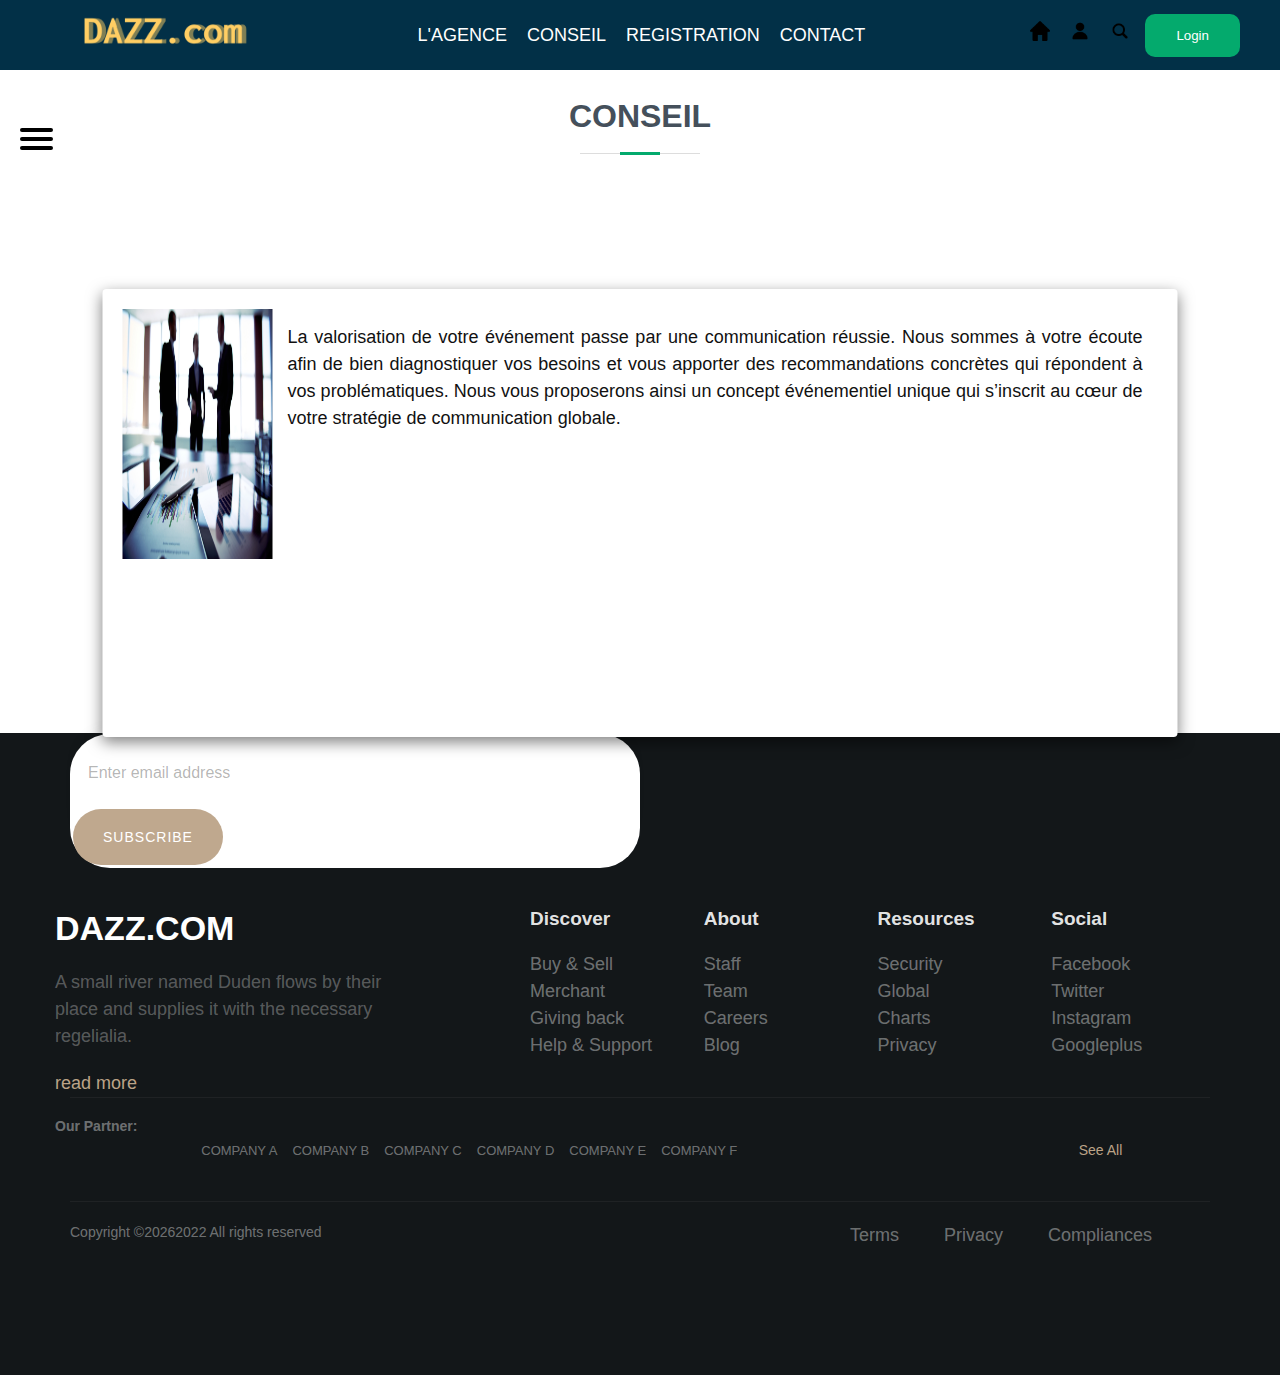
<file: nous.html>
<!DOCTYPE HTML>
<html lang="fr">
	<head>
		<meta charset="UTF-8"/>
		<meta name="viewport" content="width=device-width, initial-scale=1">
		<meta name="author" content="DAZZAZI AHMED SAID"/>
		<title>CONSEIL</title>
		<link rel="stylesheet" href="css/head.css">
		<link rel="stylesheet" href="css/gauche.css">
		<link rel="stylesheet" href="css/c2.css">
		<link rel="stylesheet" href="css/c3.css">
		<link rel="stylesheet" href="css/c4.css">
		<link rel="stylesheet" href="css/style.css"/>
		<link rel="javascript" href="js/j1.js"/>
		<link rel="shortcut icon" href="images\logo.png"> 
		<style>
			li{
				display: list-item;
    			text-align: -webkit-match-parent;
			}

		</style>
	</head>
	<body>
	<!-- ======= header ======= -->
	<header class="entete" >
			
		<nav class="top-nav">
			<a class="logo" href="index.html"><img src="images/logo_transparent.png" id="lg"></a>
		  <div class="lists-container" id="lists-container">
			<ul class="link-list" id="link-list">
		
				<li id="bu"><a href="AGENCE.html" >L'AGENCE</a></li>
				<li id="bu"><a href="nous.html" >CONSEIL</a></li>
				<li id="bu"><a href="registerS.html" >REGISTRATION</a></li>
				<li id="bu"><a href="Contact.html" >CONTACT</a></li>
				
			</ul>
			<ul class="social-list">
				<li><a href="index.html"><img src="images\home.png" id="h"></a></li>
				<li><a href="#" ><img src="images\utilisateur.png" id="h"></a></li>
				<li><a href="#"><img src="images\loupe.png" id="h"></a></li>
				<li>
					<div class="bd">
						<button onclick="document.getElementById('id1').style.display='block'" style="width:auto;">Login</button>

						<div id="id1" class="b1">
						  
						  <form name="form" class="b1-content animate" method="post">
							<div class="imgcontainer">
							  <span onclick="document.getElementById('id1').style.display='none'" class="close" title="Close B1">&times;</span>
							  <img src="images/profil-de-lutilisateur.png" alt="Avatar" class="avatar"/>
							</div>
							<div class="container">
							  <label for="uname"><b>Username</b></label>
							  <input type="name" placeholder="Enter Username" name="uname" required>
						
							  <label for="psw"><b>Password</b></label>
							  <input type="password" placeholder="Enter Password" name="psw" required>
								
							  <label for="tel"><b>Phone</b></label>
							  <input type="tel" placeholder="(+212)" name="tel" required>
							  <button type="submit" onclick="javascript:affiche();">Login</button>
							  <label>
								<input type="checkbox" checked="checked" name="remember"> Remember me
							  </label>
							</div>
						  </form>
						</div>
						</div>

				</li>
			</ul>
		  </div>
		  <button class="btn menu-btn" id="menu-btn"><i class="ri-menu-line"></i></button>
		  <button class="btn close-btn" id="close-btn"><i class="ri-close-fill"></i></button>
		</nav>
</header>
<!-- ======= End header ======= -->

<div class="centre">
	<!-- ======= Er ======= -->
	<div class="gauche">	
   <nav role="navigation">
   <div id="menuToggle">
   <input type="checkbox" />
   <span></span>
   <span></span>
   <span></span>
   <ul id="menu">
	<li><a href="index.html">Home</a></li>
	<li><a href="AGENCE.html">Agence</a></li>
	<li><a href="registerS.html">Registration</a></li>
	<li><a href="Contact.html">Contact</a></li>
	<li><a href="rating.html">Avis</a></li>
   </ul>
   </div>
   </nav>
   </div>
   <!-- ======= End Er ======= -->
   <br>
   <h2>Conseil</h2>
   <div class="Box">
	
	<div class="imgBx">
		<img src="images/Conseil.jpg">
	</div>
	<div class="cont">
		<ul>
		<li><p>La valorisation de votre événement passe par une communication réussie. Nous sommes à votre écoute afin de bien diagnostiquer vos besoins et vous apporter des recommandations concrètes qui répondent à vos problématiques. Nous vous proposerons ainsi un concept événementiel unique qui s’inscrit au cœur de votre stratégie de communication globale.</p></li>
		<br>
	</ul>
	</div>
	</div>
   </div>	
<!--------Footer------------->

<footer id="j" class="footer-02">
	<div class="container">
	<div class="row justify-content-center">
	<div class="col-10 col-lg-6">
	<div class="subscribe mb-5">
	<form action="#" class="subscribe-form">
	<div class="form-group d-flex">
	<input type="email" class="form-control rounded-left" placeholder="Enter email address">
	<input type="submit" value="Subscribe" class="form-control submit px-3">
	</div>
	</form>
	</div>
	</div>
	</div>
	<div class="row">
	<div class="col-md-4 col-lg-5">
	<div class="row">
	<div class="col-md-12 col-lg-8 mb-md-0 mb-4">
	<h2 class="footer-heading"><a href="#" class="logo">DAZZ.com</a></h2>
	<p>A small river named Duden flows by their place and supplies it with the necessary regelialia.</p>
	<a href="#">read more <span class="ion-ios-arrow-round-forward"></span></a>
	</div>
	</div>
	</div>
	<div class="col-md-8 col-lg-7">
	<div class="row">
	<div class="col-md-3 mb-md-0 mb-4 border-left">
	<h2 class="footer-heading">Discover</h2>
	<ul class="list-unstyled">
	<li><a href="#" class="py-1 d-block">Buy &amp; Sell</a></li>
	<li><a href="#" class="py-1 d-block">Merchant</a></li>
	<li><a href="#" class="py-1 d-block">Giving back</a></li>
	<li><a href="#" class="py-1 d-block">Help &amp; Support</a></li>
	</ul>
	</div>
	<div class="col-md-3 mb-md-0 mb-4 border-left">
	<h2 class="footer-heading">About</h2>
	<ul class="list-unstyled">
	<li><a href="#" class="py-1 d-block">Staff</a></li>
	<li><a href="#" class="py-1 d-block">Team</a></li>
	<li><a href="#" class="py-1 d-block">Careers</a></li>
	<li><a href="#" class="py-1 d-block">Blog</a></li>
	</ul>
	</div>
	<div class="col-md-3 mb-md-0 mb-4 border-left">
	<h2 class="footer-heading">Resources</h2>
	<ul class="list-unstyled">
	<li><a href="#" class="py-1 d-block">Security</a></li>
	<li><a href="#" class="py-1 d-block">Global</a></li>
	<li><a href="#" class="py-1 d-block">Charts</a></li>
	<li><a href="#" class="py-1 d-block">Privacy</a></li>
	</ul>
	</div>
	<div class="col-md-3 mb-md-0 mb-4 border-left">
	<h2 class="footer-heading">Social</h2>
	<ul class="list-unstyled">
	<li><a href="#" class="py-1 d-block">Facebook</a></li>
	<li><a href="#" class="py-1 d-block">Twitter</a></li>
	<li><a href="#" class="py-1 d-block">Instagram</a></li>
	<li><a href="#" class="py-1 d-block">Googleplus</a></li>
	</ul>
	</div>
	</div>
	</div>
	</div>
	<div class="row partner-wrap mt-5">
	<div class="col-md-12">
	<div class="row align-items-center">
	<div class="col">
	<h3 class="mb-0">Our Partner:</h3>
	</div>
	<div class="col-md-9">
	<p class="partner-name mb-0">
	<a href="#"><span class="ion-logo-ionic mr-2"></span>Company A</a>
	<a href="#"><span class="ion-logo-ionic mr-2"></span>Company B</a>
	<a href="#"><span class="ion-logo-ionic mr-2"></span>Company C</a>
	<a href="#"><span class="ion-logo-ionic mr-2"></span>Company D</a>
	<a href="#"><span class="ion-logo-ionic mr-2"></span>Company E</a>
	<a href="#"><span class="ion-logo-ionic mr-2"></span>Company F</a>
	</p>
	</div>
	<div class="col text-md-right">
	<p class="mb-0"><a href="#" class="btn-custom">See All <span class="ion-ios-arrow-round-forward"></span></a></p>
	</div>
	</div>
	</div>
	</div>
	<div class="row mt-5">
	<div class="col-md-6 col-lg-8">
	<p class="copyright">
	Copyright ©<script>document.write(new Date().getFullYear());</script>2022 All rights reserved
	</p>
	</div>
	<div class="col-md-6 col-lg-4 text-md-right">
	<p class="mb-0 list-unstyled">
	<a class="mr-md-3" href="#">Terms</a>
	<a class="mr-md-3" href="#">Privacy</a>
	<a class="mr-md-3" href="#">Compliances</a>
	</p>
	</div>
	</div>
	</div>
	</footer>
<!--End footer-->
	</body>
</html>
</file>
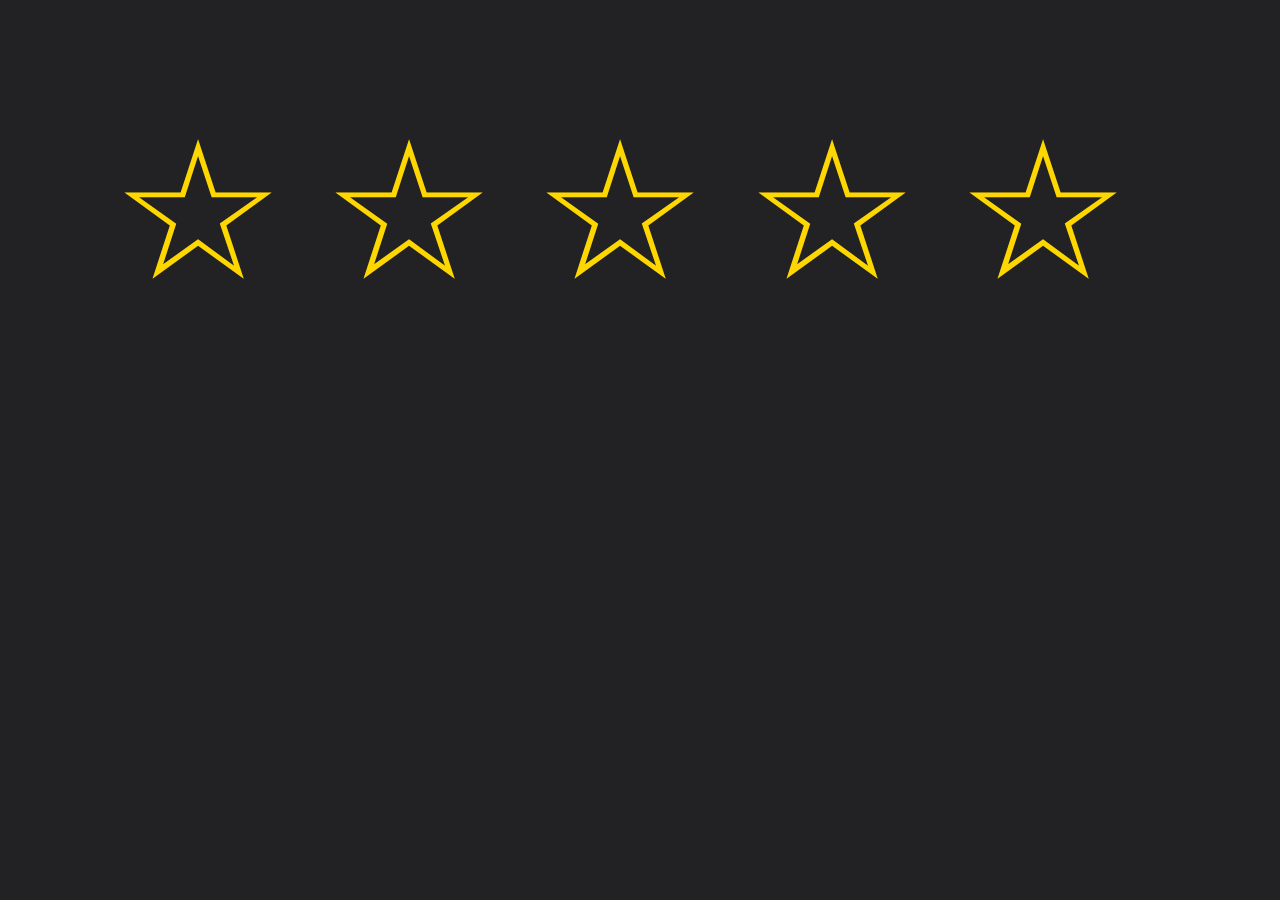
<file: rating.html>
<!DOCTYPE html>
<html lang="fr">
<head>
  <meta charset="UTF-8">
  <meta name="author" content="DAZZAZI AHMED SAID"/>
  <meta name="viewport" content="width=device-width, initial-scale=1.0">
  <meta http-equiv="X-UA-Compatible" content="ie=edge">
  <title>Document</title>
  <link rel="shortcut icon" href="images\logo.png">
  <style media="screen">
body{
background: #222225;
color: white;
margin: 100px auto;
}

.rating {
display: flex;
flex-direction: row-reverse;
justify-content: center;
}


.rating > input{ display:none;}

.rating > label {
position: relative;
width: 1.1em;
font-size: 15vw;
color: #FFD700;
cursor: pointer;
}

.rating > label::before{
content: "\2605";
position: absolute;
opacity: 0;
}

.rating > label:hover:before,
.rating > label:hover ~ label:before {
opacity: 1 !important;
}

.rating > input:checked ~ label:before{
opacity:1;
}

.rating:hover > input:checked ~ label:before{ opacity: 0.4; }




  </style>
</head>
<body>
  
<div class="rating">
  
    <input type="radio" name="rating" value="5" id="5"><label for="5">☆</label>
    <input type="radio" name="rating" value="4" id="4"><label for="4">☆</label>
    <input type="radio" name="rating" value="3" id="3"><label for="3">☆</label>
    <input type="radio" name="rating" value="2" id="2"><label for="2">☆</label>
    <input type="radio" name="rating" value="1" id="1"><label for="1">☆</label>
  </div>

</body>
</html>
</file>
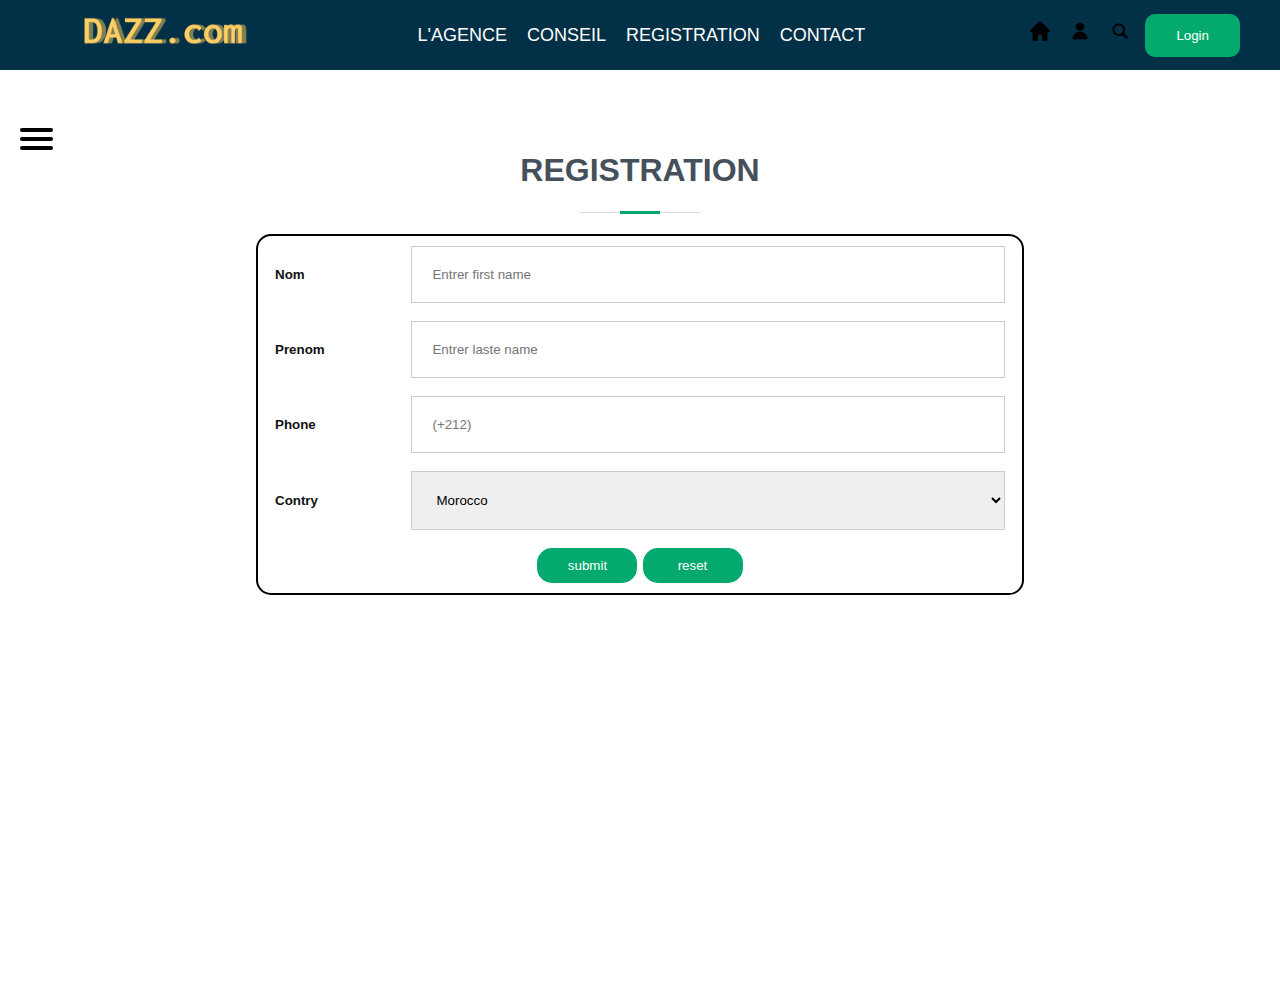
<file: registerS.html>
<!DOCTYPE HTML>
<html lang="fr">
	<head>
		<meta charset="UTF-8"/>
		<meta name="author" content="DAZZAZI AHMED SAID">
		<title>register</title>
		<link rel="stylesheet" href="css/head.css">
		<link rel="stylesheet" href="css/gauche.css">
		<link rel="stylesheet" href="css/c2.css">
		<link rel="stylesheet" href="css/c3.css">
		<link rel="stylesheet" href="css/c4.css">
		<link rel="stylesheet" href="css/style.css"/>
		<link rel="javascript" href="js/j1.js"/>
		<link rel="shortcut icon" href="images\logo.png">
		<!--link rel="javascript" href="js/j2.js"/-->
		<script>
			function affiche(){
    var nom = document.forme.name.value;
    var prenom = document.forme.pname.value;
    var tel = document.forme.tel.value;
    var con = document.forme.contry.value;
    var char =" Votre registration a était bien enregistré mr "+nom+" "+prenom;
    alert(char);
}
		</script>
		<style>
			button:hover {opacity: 0.8;}
			td,caption{font-weight:bold;}
			table{border:2px solid black;border-radius:15px;padding:0px 50px 0px 50px;margin:auto;}
			#Register,#Reset{width:100px;padding: 10px 18px;background-color: #04AA6D;border-radius:15px;}
			 caption {
    font-size: 32px;
    font-weight: bold;
    text-transform: uppercase;
    margin-bottom: 20px;
    padding-bottom: 20px;
    position: relative;
    color: #45505b;
}
table{
     margin-top:76px;
    width: 60%;
    padding-right: 15px;
    padding-left: 15px;
    margin-right: auto;
    margin-left: auto;
}
caption::before {
    content: "";
    position: absolute;
    display: block;
    width: 120px;
    height: 1px;
    background: #ddd;
    bottom: 1px;
    left: calc(50% - 60px);
}
caption::after {
    content: "";
    position: absolute;
    display: block;
    width: 40px;
    height: 3px;
    background: #04aa6d;
    bottom: 0;
    left: calc(50% - 20px);
}
		</style>

	</head>
	<body>
		<!-- ======= header ======= -->
	<header class="entete" >
			
		<nav class="top-nav">
			<a class="logo" href="index.html"><img src="images/logo_transparent.png" id="lg"></a>
		  <div class="lists-container" id="lists-container">
			<ul class="link-list" id="link-list">
		
				<li id="bu"><a href="AGENCE.html" >L'AGENCE</a></li>
				<li id="bu"><a href="nous.html" >CONSEIL</a></li>
				<li id="bu"><a href="registerS.html" >REGISTRATION</a></li>
				<li id="bu"><a href="Contact.html" >CONTACT</a></li>
				
			</ul>
			<ul class="social-list">
				<li><a href="index.html"><img src="images\home.png" id="h"></a></li>
				<li><a href="#" ><img src="images\utilisateur.png" id="h"></a></li>
				<li><a href="#"><img src="images\loupe.png" id="h"></a></li>
				<li>
					<div class="bd">
						<button onclick="document.getElementById('id1').style.display='block'" style="width:auto;">Login</button>

						<div id="id1" class="b1">
						  
						  <form name="form" class="b1-content animate" method="post">
							<div class="imgcontainer">
							  <span onclick="document.getElementById('id1').style.display='none'" class="close" title="Close B1">&times;</span>
							  <img src="images/profil-de-lutilisateur.png" alt="Avatar" class="avatar"/>
							</div>
							<div class="container">
							  <label for="uname"><b>Username</b></label>
							  <input type="name" placeholder="Enter Username" name="uname" required>
						
							  <label for="psw"><b>Password</b></label>
							  <input type="password" placeholder="Enter Password" name="psw" required>
								
							  <label for="tel"><b>Phone</b></label>
							  <input type="tel" placeholder="(+212)" name="tel" required>
							  <button type="submit" onclick="javascript:affiche();">Login</button>
							  <label>
								<input type="checkbox" checked="checked" name="remember"> Remember me
							  </label>
							</div>
						  </form>
						</div>
						</div>

				</li>
			</ul>
		  </div>
		  <button class="btn menu-btn" id="menu-btn"><i class="ri-menu-line"></i></button>
		  <button class="btn close-btn" id="close-btn"><i class="ri-close-fill"></i></button>
		</nav>
</header>
<!-- ======= End header ======= -->
	<div class="gauche">	
	<nav role="navigation">
	<div id="menuToggle">
    <input type="checkbox" />
    <span></span>
    <span></span>
    <span></span>
    <ul id="menu">
		<li><a href="index.html">Home</a></li>
		<li><a href="AGENCE.html">Agence</a></li>
		<li><a href="registerS.html">Registration</a></li>
		<li><a href="Contact.html">Contact</a></li>
		<li><a href="rating.html">Avis</a></li>
    </ul>
	</div>
	</nav>
	</div>
	<div id="id01" class="modal">
	<form name="forme">
	<table>
	
	<caption>Registration</caption>
			<tr>
				<td>Nom </td>
				<td><input type="name" name="name" placeholder="Entrer first name" required /></td>
			</tr>
			<tr>
				<td>Prenom </td>
				<td><input type="name" name="pname" required  placeholder="Entrer laste name"/></td>
			</tr>
			<tr>
				<td>Phone </td>
				<td><input type="tel" name="tel" placeholder="(+212)" required /></td>
			</tr>
			<tr>
				<td>Contry</td>
				<td><select name="contry">
						<option value="Morocco">Morocco</option>
						<option value="France">France</option>
						<option value="Spain">Spain</option>
					</select>
				</td>
			</tr>
			<tr>
				<th colspan="2">
				<button type="submit" value="Register" id="Register" onclick="javascript:affiche();">submit</button>
				<button type="reset" value="Reset" id="Reset" >reset</button>
				</th>
			</tr>
		</table>
	
	
	
	</form>
	</div>
	</body>
</html>
</file>
<file: css/gauche.css>
.gauche{
    background-color:rgba(0, 0, 0,0,0);
position:absolute;
top:12%;
/*left: 0%;*/
    width:20%;
    height:100%;
    border:none;
margin: 0;
padding: 0;
/* background: #232323;*/
color: #cdcdcd;
font-family: "Avenir Next", "Avenir", sans-serif;
    }

    #menuToggle
    {
      display: block;
      position: relative;
      top: 20px;
      left: 20px;
      
      z-index: 1;
      
      -webkit-user-select: none;
      user-select: none;
    }
    
    #menuToggle a
    {
      text-decoration: none;
      color: #232323;
      
      transition: color 0.3s ease;
    }
    
    #menuToggle a:hover
    {
      color: tomato;
    }
    
    
    #menuToggle input
    {
      display: block;
      width: 40px;
      height: 32px;
      position: absolute;
      top: -7px;
      left: -5px;
      
      cursor: pointer;
      
      opacity: 0; /* hide this */
      z-index: 2; /* and place it over the hamburger */
      
      -webkit-touch-callout: none;
    }
    
    #menuToggle span
    {
      display: block;
      width: 33px;
      height: 4px;
      margin-bottom: 5px;
      position: relative;
      
      background: black;
      border-radius: 3px;
      
      z-index: 1;
      
      transform-origin: 4px 0px;
      
      transition: transform 0.5s cubic-bezier(0.77,0.2,0.05,1.0),
                  background 0.5s cubic-bezier(0.77,0.2,0.05,1.0),
                  opacity 0.55s ease;
    }
    
    #menuToggle span:first-child
    {
      transform-origin: 0% 0%;
    }
    
    #menuToggle span:nth-last-child(2)
    {
      transform-origin: 0% 100%;
    }
    
    /* 
     * Transform all the slices of hamburger
     * into a crossmark.
     */
    #menuToggle input:checked ~ span
    {
      opacity: 1;
      transform: rotate(45deg) translate(-2px, -1px);
      background: #232323;
    }
    
    /*
     * But let's hide the middle one.
     */
    #menuToggle input:checked ~ span:nth-last-child(3)
    {
      opacity: 0;
      transform: rotate(0deg) scale(0.2, 0.2);
    }
    
    #menuToggle input:checked ~ span:nth-last-child(2)
    {
      transform: rotate(-45deg) translate(0, -1px);
    }
    
    /*
     * Make this absolute positioned
     * at the top left of the screen
     */
    #menu
    {
      position: absolute;
      width: 300px;
      margin: -60px 0 0 -50px;
      padding: 1px;
      padding-top: 125px;
      padding-left: 80px;
      padding-bottom: 230px;
      background: #ededed;
      list-style-type: none;
      -webkit-font-smoothing: antialiased;
      
      transform-origin: 0% 0%;
      transform: translate(-100%, 0);
      
      transition: transform 0.5s cubic-bezier(0.77,0.2,0.05,1.0);
    }
    
    #menu li
    {
      padding: 10px 0;
      font-size: 22px;
    }
    
    /*
     * And let's slide it in from the left
     */
    #menuToggle input:checked ~ ul
    {
      transform: none;
    }
</file>
<file: css/c3.css>
.bd {font-family: Arial, Helvetica, sans-serif;}
/* Full-width input fields */
input[type=name], input[type=password], input[type=tel], input[type=email], input[type=text], textarea, select, option {
  width: 100%;
  padding: 20px 20px;
  margin: 8px 0px;
  display: inline-block;
  border: 1px solid #ccc;
  box-sizing: border-box;
  /*border-radius:10px*/
}

/* Set a style for all buttons */
button {
  background-color: #04AA6D;
  color: white;
  padding: 14px 31px;
  margin: 8px 0;
  border: none;
  border-radius: 10px;
  cursor: pointer;
  width: 100%;
}

button:hover {
  opacity: 0.8;
}

/* Extra styles for the cancel button */
.cancelbtn {
  width: auto;
  padding: 10px 18px;
  background-color: #f44336;
}

/* Center the image and position the close button */
.imgcontainer {
  text-align: center;
  margin: 24px 0 12px 0;
  position: relative;
}

img.avatar {
  width: 300px;
  height:300px;
  border-radius: 50%;
}

.container {
  padding: 16px;
  /*background-color: white;
  margin:10px;*/
}

span.psw {
  float: right;
  padding-top: 16px;
}

/* The B1 (background) */
.b1 {
  display: none; /* Hidden by default */
  position: fixed; /* Stay in place */
  z-index: 1; /* Sit on top */
  left: 0;
  top: 0;
  width: 100%; /* Full width */
  height: 100%; /* Full height */
  overflow: auto; /* Enable scroll if needed */
  background-color: rgb(0,0,0); /* Fallback color */
  background-color: rgba(0,0,0,0.4); /* Black w/ opacity */
  padding-top: 60px;
}

/* B1 Content/Box */
.b1-content {
  background-color: #fefefe;
  margin: 5% auto 15% auto; /* 5% from the top, 15% from the bottom and centered */
  border: 1px solid #888;
  width: 80%; /* Could be more or less, depending on screen size */
}

/* The Close Button (x) */
.close {
  position: absolute;
  right: 25px;
  top: 0;
  color: #000;
  font-size: 35px;
  font-weight: bold;
}

.close:hover,
.close:focus {
  color: red;
  cursor: pointer;
}

/* Add Zoom Animation */
.animate {
  -webkit-animation: animatezoom 0.6s;
  animation: animatezoom 0.6s
}

@-webkit-keyframes animatezoom {
  from {-webkit-transform: scale(0)} 
  to {-webkit-transform: scale(1)}
}
  
@keyframes animatezoom {
  from {transform: scale(0)} 
  to {transform: scale(1)}
}

/* Change styles for span and cancel button on extra small screens */
@media screen and (max-width: 300px) {
  span.psw {
     display: block;
     float: none;
  }
  .cancelbtn {
     width: 100%;
  }
}
</file>
<file: css/c4.css>
.container {
	width: 100%;
	padding-right: 15px;
	padding-left: 15px;
	margin-right: auto;
	margin-left: auto; }
	@media (min-width: 576px) {
	  .container {
		max-width: 540px; } }
	@media (min-width: 768px) {
	  .container {
		max-width: 720px; } }
	@media (min-width: 992px) {
	  .container {
		max-width: 960px; } }
	@media (min-width: 1200px) {
	  .container {
		max-width: 1140px; } }
  
  .row {
	display: -webkit-box;
	display: -ms-flexbox;
	display: flex;
	-ms-flex-wrap: wrap;
	flex-wrap: wrap;
	margin-right: -15px;
	margin-left: -15px;
	}
  
  
  
  .col {
	-ms-flex-preferred-size: 0;
	flex-basis: 0;
	-webkit-box-flex: 1;
	-ms-flex-positive: 1;
	flex-grow: 1;
	max-width: 100%; }
  
  
  
  
  @media (min-width: 768px) {
	.col-md {
	  -ms-flex-preferred-size: 0;
	  flex-basis: 0;
	  -webkit-box-flex: 1;
	  -ms-flex-positive: 1;
	  flex-grow: 1;
	  max-width: 100%; }
	.col-md-auto {
	  -webkit-box-flex: 0;
	  -ms-flex: 0 0 auto;
	  flex: 0 0 auto;
	  width: auto;
	  max-width: 100%; }
	.col-md-1 {
	  -webkit-box-flex: 0;
	  -ms-flex: 0 0 8.33333%;
	  flex: 0 0 8.33333%;
	  max-width: 8.33333%; }
	.col-md-2 {
	  -webkit-box-flex: 0;
	  -ms-flex: 0 0 16.66667%;
	  flex: 0 0 16.66667%;
	  max-width: 16.66667%; }
	.col-md-3 {
	  -webkit-box-flex: 0;
	  -ms-flex: 0 0 25%;
	  flex: 0 0 25%;
	  max-width: 25%; }
	.col-md-4 {
	  -webkit-box-flex: 0;
	  -ms-flex: 0 0 33.33333%;
	  flex: 0 0 33.33333%;
	  max-width: 33.33333%; }
	.col-md-5 {
	  -webkit-box-flex: 0;
	  -ms-flex: 0 0 41.66667%;
	  flex: 0 0 41.66667%;
	  max-width: 41.66667%; }
	.col-md-6 {
	  -webkit-box-flex: 0;
	  -ms-flex: 0 0 50%;
	  flex: 0 0 50%;
	  max-width: 50%; }
	.col-md-7 {
	  -webkit-box-flex: 0;
	  -ms-flex: 0 0 58.33333%;
	  flex: 0 0 58.33333%;
	  max-width: 58.33333%; }
	.col-md-8 {
	  -webkit-box-flex: 0;
	  -ms-flex: 0 0 66.66667%;
	  flex: 0 0 66.66667%;
	  max-width: 66.66667%; }
	.col-md-9 {
	  -webkit-box-flex: 0;
	  -ms-flex: 0 0 75%;
	  flex: 0 0 75%;
	  max-width: 75%; }
	.col-md-10 {
	  -webkit-box-flex: 0;
	  -ms-flex: 0 0 83.33333%;
	  flex: 0 0 83.33333%;
	  max-width: 83.33333%; }
	.col-md-11 {
	  -webkit-box-flex: 0;
	  -ms-flex: 0 0 91.66667%;
	  flex: 0 0 91.66667%;
	  max-width: 91.66667%; }
	.col-md-12 {
	  -webkit-box-flex: 0;
	  -ms-flex: 0 0 100%;
	  flex: 0 0 100%;
	  max-width: 100%; }
   }
  
  @media (min-width: 992px) {
	.col-lg {
	  -ms-flex-preferred-size: 0;
	  flex-basis: 0;
	  -webkit-box-flex: 1;
	  -ms-flex-positive: 1;
	  flex-grow: 1;
	  max-width: 100%; }
	.col-lg-auto {
	  -webkit-box-flex: 0;
	  -ms-flex: 0 0 auto;
	  flex: 0 0 auto;
	  width: auto;
	  max-width: 100%; }
	.col-lg-1 {
	  -webkit-box-flex: 0;
	  -ms-flex: 0 0 8.33333%;
	  flex: 0 0 8.33333%;
	  max-width: 8.33333%; }
	.col-lg-2 {
	  -webkit-box-flex: 0;
	  -ms-flex: 0 0 16.66667%;
	  flex: 0 0 16.66667%;
	  max-width: 16.66667%; }
	.col-lg-3 {
	  -webkit-box-flex: 0;
	  -ms-flex: 0 0 25%;
	  flex: 0 0 25%;
	  max-width: 25%; }
	.col-lg-4 {
	  -webkit-box-flex: 0;
	  -ms-flex: 0 0 33.33333%;
	  flex: 0 0 33.33333%;
	  max-width: 33.33333%; }
	.col-lg-5 {
	  -webkit-box-flex: 0;
	  -ms-flex: 0 0 41.66667%;
	  flex: 0 0 41.66667%;
	  max-width: 41.66667%; }
	.col-lg-6 {
	  -webkit-box-flex: 0;
	  -ms-flex: 0 0 50%;
	  flex: 0 0 50%;
	  max-width: 50%; }
	.col-lg-7 {
	  -webkit-box-flex: 0;
	  -ms-flex: 0 0 58.33333%;
	  flex: 0 0 58.33333%;
	  max-width: 58.33333%; }
	.col-lg-8 {
	  -webkit-box-flex: 0;
	  -ms-flex: 0 0 66.66667%;
	  flex: 0 0 66.66667%;
	  max-width: 66.66667%; }
	.col-lg-9 {
	  -webkit-box-flex: 0;
	  -ms-flex: 0 0 75%;
	  flex: 0 0 75%;
	  max-width: 75%; }
	.col-lg-10 {
	  -webkit-box-flex: 0;
	  -ms-flex: 0 0 83.33333%;
	  flex: 0 0 83.33333%;
	  max-width: 83.33333%; }
	.col-lg-11 {
	  -webkit-box-flex: 0;
	  -ms-flex: 0 0 91.66667%;
	  flex: 0 0 91.66667%;
	  max-width: 91.66667%; }
	.col-lg-12 {
	  -webkit-box-flex: 0;
	  -ms-flex: 0 0 100%;
	  flex: 0 0 100%;
	  max-width: 100%; }
	.order-lg-first {
	  -webkit-box-ordinal-group: 0;
	  -ms-flex-order: -1;
	  order: -1; }
	.order-lg-last {
	  -webkit-box-ordinal-group: 14;
	  -ms-flex-order: 13;
	  order: 13; }
	.order-lg-0 {
	  -webkit-box-ordinal-group: 1;
	  -ms-flex-order: 0;
	  order: 0; }
	.order-lg-1 {
	  -webkit-box-ordinal-group: 2;
	  -ms-flex-order: 1;
	  order: 1; }
	.order-lg-2 {
	  -webkit-box-ordinal-group: 3;
	  -ms-flex-order: 2;
	  order: 2; }
	.order-lg-3 {
	  -webkit-box-ordinal-group: 4;
	  -ms-flex-order: 3;
	  order: 3; }
	.order-lg-4 {
	  -webkit-box-ordinal-group: 5;
	  -ms-flex-order: 4;
	  order: 4; }
	.order-lg-5 {
	  -webkit-box-ordinal-group: 6;
	  -ms-flex-order: 5;
	  order: 5; }
	.order-lg-6 {
	  -webkit-box-ordinal-group: 7;
	  -ms-flex-order: 6;
	  order: 6; }
	.order-lg-7 {
	  -webkit-box-ordinal-group: 8;
	  -ms-flex-order: 7;
	  order: 7; }
	.order-lg-8 {
	  -webkit-box-ordinal-group: 9;
	  -ms-flex-order: 8;
	  order: 8; }
	.order-lg-9 {
	  -webkit-box-ordinal-group: 10;
	  -ms-flex-order: 9;
	  order: 9; }
	.order-lg-10 {
	  -webkit-box-ordinal-group: 11;
	  -ms-flex-order: 10;
	  order: 10; }
	.order-lg-11 {
	  -webkit-box-ordinal-group: 12;
	  -ms-flex-order: 11;
	  order: 11; }
	.order-lg-12 {
	  -webkit-box-ordinal-group: 13;
	  -ms-flex-order: 12;
	  order: 12; }
	.offset-lg-0 {
	  margin-left: 0; }
	.offset-lg-1 {
	  margin-left: 8.33333%; }
	.offset-lg-2 {
	  margin-left: 16.66667%; }
	.offset-lg-3 {
	  margin-left: 25%; }
	.offset-lg-4 {
	  margin-left: 33.33333%; }
	.offset-lg-5 {
	  margin-left: 41.66667%; }
	.offset-lg-6 {
	  margin-left: 50%; }
	.offset-lg-7 {
	  margin-left: 58.33333%; }
	.offset-lg-8 {
	  margin-left: 66.66667%; }
	.offset-lg-9 {
	  margin-left: 75%; }
	.offset-lg-10 {
	  margin-left: 83.33333%; }
	.offset-lg-11 {
	  margin-left: 91.66667%; } }
	
  footer {
	padding: 5em 0; 
}
  
  .footer-02 {
	background: #131719;
	
 }
	.footer-02 .footer-heading {
	  font-size: 19px;
	  color: rgba(255, 255, 255, 0.9);
	  margin-bottom: 20px; }
	  .footer-02 .footer-heading .logo {
		color: #fff;
		text-transform: uppercase; }
	.footer-02 a {
	  color: #bba387; }
	.footer-02 p {
	  color: rgba(255, 255, 255, 0.3); }
	.footer-02 .copyright {
	  color: rgba(255, 255, 255, 0.4);
	  font-size: 14px; }
	.footer-02 .list-unstyled li a {
	  color: rgba(255, 255, 255, 0.4); }
	  .footer-02 .list-unstyled li a:hover {
		color: #fff; }
	.footer-02 .list-unstyled a {
	  color: rgba(255, 255, 255, 0.4); }
	  .footer-02 .list-unstyled a:hover {
		color: #fff; }
	.footer-02 .subscribe {
	  margin-top: -105px; }
	.footer-02 .subscribe-form {
	  border-radius: 40px;
	  background: #fff;
	  padding: 3px;
	  -webkit-box-shadow: 0px -12px 21px -15px rgba(0, 0, 0, 0.1);
	  -moz-box-shadow: 0px -12px 21px -15px rgba(0, 0, 0, 0.1);
	  box-shadow: 0px -12px 21px -15px rgba(0, 0, 0, 0.1); }
	  .footer-02 .subscribe-form .form-group {
		position: relative;
		margin-bottom: 0;
		border-radius: 0; }
		.footer-02 .subscribe-form .form-group input {
		  background: transparent !important;
		  border: none !important;
		  outline: none !important;
		  color: rgba(0, 0, 0, 0.3) !important;
		  padding: 15px;
		  font-size: 16px;
		  height: 56px;
		  border-radius: 0; }
		  .footer-02 .subscribe-form .form-group input::-webkit-input-placeholder {
			/* Chrome/Opera/Safari */
			color: rgba(0, 0, 0, 0.3) !important; }
		  .footer-02 .subscribe-form .form-group input::-moz-placeholder {
			/* Firefox 19+ */
			color: rgba(0, 0, 0, 0.3) !important; }
		  .footer-02 .subscribe-form .form-group input:-ms-input-placeholder {
			/* IE 10+ */
			color: rgba(0, 0, 0, 0.3) !important; }
		  .footer-02 .subscribe-form .form-group input:-moz-placeholder {
			/* Firefox 18- */
			color: rgba(0, 0, 0, 0.3) !important; }
		  .footer-02 .subscribe-form .form-group input:focus {
			outline: none !important;
			-webkit-box-shadow: none;
			box-shadow: none; }
		.footer-02 .subscribe-form .form-group .submit {
		  color: #fff !important;
		  display: block;
		  width: 150px;
		  height: 56px;
		  font-size: 14px;
		  background: #bfa88e !important;
		  border: none;
		  letter-spacing: 1px;
		  text-transform: uppercase;
		  border-radius: 40px; }
		  .footer-02 .subscribe-form .form-group .submit:hover, .footer-02 .subscribe-form .form-group .submit:focus {
			text-decoration: none !important;
			outline: none !important; }
	.footer-02 .partner-wrap {
	  border-top: 1px solid rgba(255, 255, 255, 0.05);
	  border-bottom: 1px solid rgba(255, 255, 255, 0.05);
	  padding: 1em 0; }
	  .footer-02 .partner-wrap h3 {
		font-size: 14px;
		color: rgba(255, 255, 255, 0.4); }
	  .footer-02 .partner-wrap .partner-name a {
		margin-right: 10px;
		font-size: 13px;
		text-transform: uppercase;
		color: rgba(255, 255, 255, 0.4); }
		.footer-02 .partner-wrap .partner-name a span {
		  color: white; }
	  .footer-02 .partner-wrap .btn-custom {
		font-size: 14px; }
	.footer-02 .border-left {
	  border-color: rgba(255, 255, 255, 0.05) !important; }
	  @media (max-width: 1199.98px) {
		.footer-02 .border-left {
		  border: none; } }
  
  
	  .ftco-footer-social li {
	list-style: none;
	margin: 0 10px 0 0;
	display: inline-block; }
	.ftco-footer-social li a {
	  height: 40px;
	  width: 40px;
	  display: block;
	  background: rgba(0, 0, 0, 0.05);
	  border-radius: 50%;
	  position: relative; }
	  .ftco-footer-social li a span {
		position: absolute;
		font-size: 20px;
		top: 50%;
		left: 50%;
		-webkit-transform: translate(-50%, -50%);
		-ms-transform: translate(-50%, -50%);
		transform: translate(-50%, -50%); }
	  .ftco-footer-social li a:hover {
		color: #fff; }
  
  .form-control {
	height: 52px;
	background: #fff;
	color: #000;
	font-size: 18px;
	border-radius: 0px;
	-webkit-box-shadow: none;
	box-shadow: none;
	border: 1px solid rgba(0, 0, 0, 0.1); }
	.form-control:focus, .form-control:active {
	  outline: none !important;
	  -webkit-box-shadow: none;
	  box-shadow: none; }
  
  textarea.form-control {
	height: inherit !important; }
  
  .ftco-section {
	padding: 12em 0;
	background: #f8f8f8; }
	.ftco-section h2 {
	  margin-bottom: 0; }
	 
  footer {
	padding: 5em 0; 
  
  }
  
  .footer-02 {
	background: #131719; }
	.footer-02 .footer-heading {
	  font-size: 19px;
	  color: rgba(255, 255, 255, 0.9);
	  margin-bottom: 20px; }
	  .footer-02 .footer-heading .logo {
		color: #fff;
		text-transform: uppercase; }
	.footer-02 a {
	  color: #bba387; }
	.footer-02 p {
	  color: rgba(255, 255, 255, 0.3); }
	.footer-02 .copyright {
	  color: rgba(255, 255, 255, 0.4);
	  font-size: 14px; }
	.footer-02 .list-unstyled li a {
	  color: rgba(255, 255, 255, 0.4); }
	  .footer-02 .list-unstyled li a:hover {
		color: #fff; }
	.footer-02 .list-unstyled a {
	  color: rgba(255, 255, 255, 0.4); }
	  .footer-02 .list-unstyled a:hover {
		color: #fff; }
	.footer-02 .subscribe {
	  margin-top: -105px; }
	.footer-02 .subscribe-form {
	  border-radius: 40px;
	  background: #fff;
	  padding: 3px;
	  -webkit-box-shadow: 0px -12px 21px -15px rgba(0, 0, 0, 0.1);
	  -moz-box-shadow: 0px -12px 21px -15px rgba(0, 0, 0, 0.1);
	  box-shadow: 0px -12px 21px -15px rgba(0, 0, 0, 0.1); }
	  .footer-02 .subscribe-form .form-group {
		position: relative;
		margin-bottom: 0;
		border-radius: 0; }
		.footer-02 .subscribe-form .form-group input {
		  background: transparent !important;
		  border: none !important;
		  outline: none !important;
		  color: rgba(0, 0, 0, 0.3) !important;
		  font-size: 16px;
		  height: 56px;
		  border-radius: 0; }
		  .footer-02 .subscribe-form .form-group input::-webkit-input-placeholder {
			/* Chrome/Opera/Safari */
			color: rgba(0, 0, 0, 0.3) !important; }
		  .footer-02 .subscribe-form .form-group input::-moz-placeholder {
			/* Firefox 19+ */
			color: rgba(0, 0, 0, 0.3) !important; }
		  .footer-02 .subscribe-form .form-group input:-ms-input-placeholder {
			/* IE 10+ */
			color: rgba(0, 0, 0, 0.3) !important; }
		  .footer-02 .subscribe-form .form-group input:-moz-placeholder {
			/* Firefox 18- */
			color: rgba(0, 0, 0, 0.3) !important; }
		  .footer-02 .subscribe-form .form-group input:focus {
			outline: none !important;
			-webkit-box-shadow: none;
			box-shadow: none; }
		.footer-02 .subscribe-form .form-group .submit {
		  color: #fff !important;
		  display: block;
		  width: 150px;
		  height: 56px;
		  font-size: 14px;
		  background: #bfa88e !important;
		  border: none;
		  letter-spacing: 1px;
		  text-transform: uppercase;
		  border-radius: 40px; }
		  .footer-02 .subscribe-form .form-group .submit:hover, .footer-02 .subscribe-form .form-group .submit:focus {
			text-decoration: none !important;
			outline: none !important; }
	.footer-02 .partner-wrap {
	  border-top: 1px solid rgba(255, 255, 255, 0.05);
	  border-bottom: 1px solid rgba(255, 255, 255, 0.05);
	  padding: 1em 0; }
	  .footer-02 .partner-wrap h3 {
		font-size: 14px;
		color: rgba(255, 255, 255, 0.4); }
	  .footer-02 .partner-wrap .partner-name a {
		margin-right: 10px;
		font-size: 13px;
		text-transform: uppercase;
		color: rgba(255, 255, 255, 0.4); }
		.footer-02 .partner-wrap .partner-name a span {
		  color: white; }
	  .footer-02 .partner-wrap .btn-custom {
		font-size: 14px; }
	.footer-02 .border-left {
	  border-color: rgba(255, 255, 255, 0.05) !important; }
	  @media (max-width: 1199.98px) {
		.footer-02 .border-left {
		  border: none; } }
  
			  /* RESET */
	  *  {
		  margin: 0;
		  padding: 0;
		  border: 0;
		  box-sizing: border-box;
	  }
	  
	  :root {
		  /* COLORS */
		  --neutral-dk: #111;
		  --neutral-lt: #fff;
		  --primary: #023047;
		  --accent1: tomato;
		  --accent: #00000000;
		  /* OTHER */
		  --transition: all 300ms ease-in-out;
		  --nav-height: 70px;
		  font-size: 10px;
		  line-height: 1.5;
	  }
	  
	  /* MAIN STYLES */
	  footer {
		font-family: "Poppins", sans-serif;
		font-size: 1.8rem;
		color: var(--neutral-dk);
	  }
	  footer p {
		margin: 20px 0;
	  }
	  footer h1, h2 {
		line-height: 1.2;
		font-weight: 600;
		margin: 40px 0 20px;
	  }
	  footer h1 {
		  font-size: 3rem;
		  text-transform: uppercase;
	  }
	  footer h2 {
		  font-size: 2.4rem;
	  }
	  footer a {
		color: var(--neutral-dk);
		text-decoration: none;
	  }
	  ul {
		list-style: none;
	  }
	 
	  
	  /* TOP_NAV */
	  .btn {
		  display: none;
		  background: transparent;
	  }
	  .btn i {
		  font-size: 3rem;
		  color: var(--neutral-lt);
	  }
	  .btn i:hover {
		color: var(--accent);
	  }
	  .logo {
		  text-transform: uppercase;
		  font-size: 3.4rem;
		  font-weight: 800;
	  }
	  .top-nav {
		  display: flex;
		  align-items: center;
		  justify-content: space-between;
		  height: var(--nav-height);
		  padding: 0 40px;
		  background: var(--primary);
	  }
	  .top-nav a {
		color: var(--neutral-lt);
		font-size: large;
    font-family: -webkit-body;
    text-decoration: none;
    font-family: "Poppins", sans-serif;
	  }
	  .top-nav a:hover {
		color: var(--accent1)
	  }
	  .lists-container {
		display: flex;
		align-items: baseline;
		gap: 60px;
		transition: var(--transition);
	  }
	  .link-list {
		  display: flex;
		  gap: 20px;
		  padding-bottom: 3px;
		  margin-right: 100px;
	  }
	  .social-list {
		  display: flex;
		  gap: 10px;
	  }
	  .social-list a {
		  /*margin-bottom: 40px;*/
		  display: flex;
		  align-items: center;
		  justify-content: center;
		  color: var(--primary);
		  background: #fff0;
		  border-radius: 5px;
		  width: 30px;
		  height: 30px;
		  transition: var(--transition);
	  }
	  .social-list a:hover {
		color: var(--primary);
		background: var(--accent);
		transform: translateY(-5px);
	  }
	  .social-list i {
		  font-size: 2rem;
	  }
	  img{
		  width: 250px;
		  height: 250px;
	  }
	  #h{
		  width: 20px;
		  height: 20px;
		  margin-top: 20px;
	  }
	  .mr-md-3{
		  padding: 20px;
	  }
</file>
<file: css/style.css>
/*#id2 td:first-child img{
	height: 200px;
	width: 200px;
}
#id2 {
	width: 2px;
	height: auto;
}*/
td{
	font-size: 10pt;
}
#tableau1 td{
	padding-left:45px;
}

#tableau1 tr td:first-child{
	padding-left:30px;
	padding-right:30px;
}

marquee img{
	height:auto;
	width:auto;
	
}

#tableau2 img{
	height:32px;
	width:32px;
}
</file>
<file: css/c2.css>
.centre .Box
{
  height: 448px;
}
.centre
{
  width: 100%;
  height: 663px;
  margin:0;
  padding: 0;
  font-family: sans-serif;
  background: #fff;
}
.Box
{
  position: absolute;
  top: 57%;
  left: 50%;
  transform: translate(-50%,-50%);
  width: 1075px;
  padding: 20px;
  box-sizing: border-box;
  background: #fff;
  border-radius: 4px;
  box-shadow: 0 5px 15px rgba(0,0,0,.5);
  display: flex;
}
.centre .Box .imgBx
{ 
  
  width: 150px;
  flex:0 0 150px;
}
.centre .Box .imgBx img{
   max-width: 100%;
}
.centre h2{
  font-size: 32px;
    font-weight: bold;
    text-transform: uppercase;
    margin-bottom: 20px;
    padding-bottom: 20px;
    position: relative;
    color: #45505b;
  font-size: 32px;
   margin: 0;
   padding-left: 0;
   text-align: center;
}
.centre h2::after {
  content: "";
  position: absolute;
  display: block;
  width: 40px;
  height: 3px;
  background: #04aa6d;
  bottom: 0;
  left: calc(50% - 20px);
}
.centre h2::before {
  content: "";
  position: absolute;
  display: block;
  width: 120px;
  height: 1px;
  background: #ddd;
  bottom: 1px;
  left: calc(50% - 60px);
}
.centre ul li p
{
  margin: 0;
  padding: 15px 15px 0;
  text-align: justify;
}
</file>
<file: css/head.css>
/* RESET */
       .entete {
        margin: 0;
        padding: 0;
        border: 0;
        box-sizing: border-box;
        /*width:100%;
        height:10%;
        position:absolute;
        top:0%;
        left:0%;
        right: 0%;
        bottom: 90%;
        border:none;
        border-bottom:none;*/
    }
/*.centre{
			background-color:#ededed;
      position:absolute;
      top:10%;
      right: 0%;
			left:0%;
			width:100%;
			height:80%;
			border:none;
			border-left:none;
			bottom:10%;
      /*display: none;
			}*/
    :root {
        /* COLORS */
        --neutral-dk: #111;
        --neutral-lt: #fff;
        --primary: #023047;
        --accent: #FFB703;
    
        /* OTHER */
        --transition: all 300ms ease-in-out;
        --nav-height: 70px;
        font-size: 10px;
        line-height: 1.5;
    }
    
    /* MAIN STYLES */
    body, html {
      font-family: "Poppins", sans-serif;
      font-size: 1.8rem;
      color: var(--neutral-dk);
    }
    p {
      margin: 20px 20px;
      /*display: inline-block;*/
    }
    h1, h2 {
      line-height: 1.2;
      font-weight: 600;
      margin: 40px 0 20px;
    }
    h1 {
        font-size: 3rem;
        text-transform: uppercase;
    }
    h2 {
        font-size: 2.4rem;
    }
    a {
      color: var(--neutral-dk);
      text-decoration: none;
    }
    ul {
      list-style: none;
    }
   
    
    /* TOP_NAV */
    .btn {
        display: none;
        background: transparent;
    }
    .btn i {
        font-size: 3rem;
        color: var(--neutral-lt);
    }
    .btn i:hover {
      color: var(--accent);
    }
    .logo {
        text-transform: uppercase;
        font-size: 3.4rem;
        font-weight: 800;
    }
    .top-nav {
        display: flex;
        align-items: center;
        justify-content: space-between;
        height: var(--nav-height);
        padding: 0 40px;
        background: var(--primary);
    }
    .top-nav a {
      color: var(--neutral-lt);
    }
    .top-nav a:hover {
      color: var(--accent)
    }
    .lists-container {
      display: flex;
      align-items: baseline;
      gap: 60px;
      transition: var(--transition);
    }
    .link-list {
        display: flex;
        gap: 20px;
        padding-bottom: 3px;
    }
    .social-list {
        display: flex;
        gap: 10px;
    }
    .social-list a {
        /*margin-bottom: 40px;*/
        display: flex;
        align-items: center;
        justify-content: center;
        color: var(--primary);
        background: #fff0;
        border-radius: 5px;
        width: 30px;
        height: 30px;
        transition: var(--transition);
    }
    .social-list a:hover {
      color: var(--primary);
      background: var(--accent);
      transform: translateY(-5px);
    }
    .social-list i {
        font-size: 2rem;
    }
    img{
        width: 30%;
        height: 25%;
    }
    #h{
        width: 20px;
        height: 20px;
        margin-top: 20px;
    }
    li#bu{
      margin: auto;
    }
</file>
